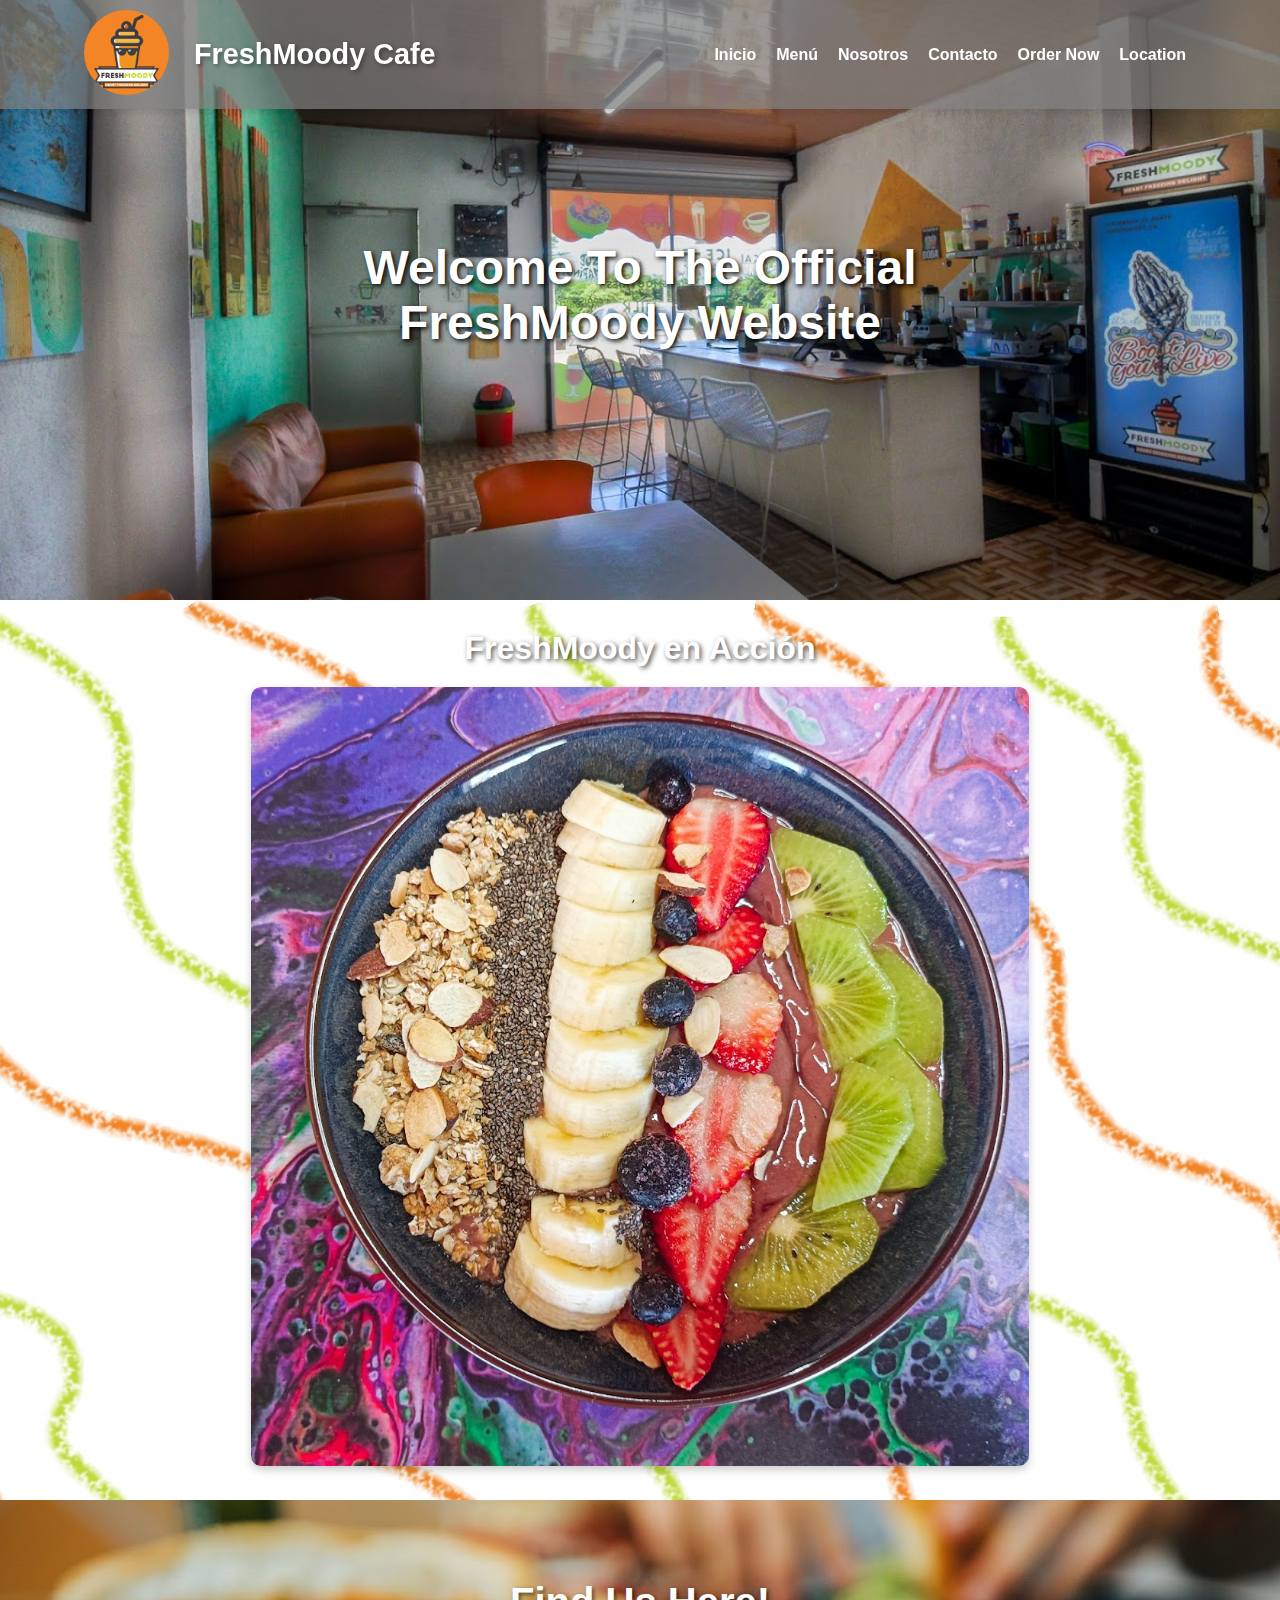
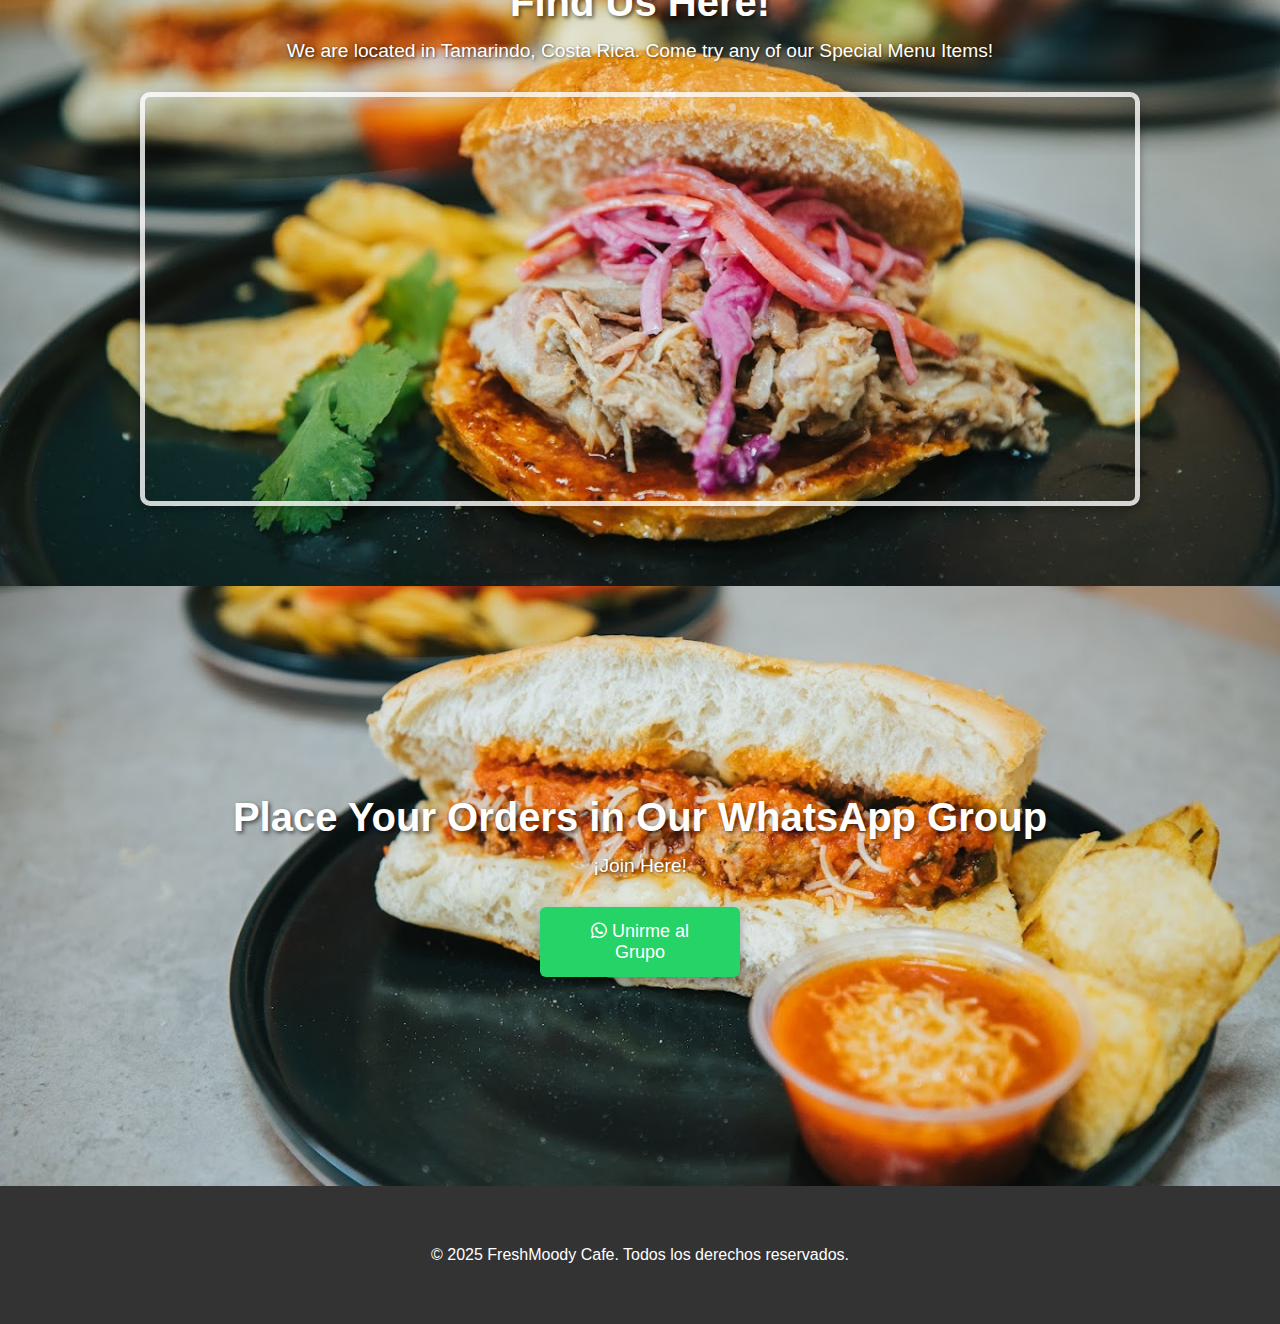
<file: index.html>
<!DOCTYPE html>
<html lang="en">
<head>
    <meta charset="UTF-8">
    <meta name="viewport" content="width=device-width, initial-scale=1.0">
  
    <link rel="stylesheet" href="cafe.css">
    <link rel="stylesheet" href="https://cdnjs.cloudflare.com/ajax/libs/font-awesome/6.0.0-beta3/css/all.min.css">
</head>
<body>
    <header>
        <div class="container">
            <div class="logo-title">
                <a href="index.html" class="logo">
                    <img src="images/freshmoodylogo.jpg" alt="FreshMoody Logo" />
                </a>
                <h1>FreshMoody Cafe</h1>
            </div>
            <!-- Hamburger Menu Icon -->
            <div class="hamburger-menu" onclick="toggleMenu()">
                <span></span>
                <span></span>
                <span></span>
            </div>
            <!-- Navigation Menu -->
            <nav class="nav-menu">
                <ul>
                    <li><a href="index.html">Inicio</a></li>
                    <li class="dropdown">
                        <a href="#" class="dropbtn">Menú</a>
                        <div class="dropdown-content">
                            <a href="smoothies.html">Smoothies</a>
                            <a href="milkshakes.html">Milkshakes</a>
                            <a href="icecream.html">Ice Cream</a>
                            <a href="sandwiches.html">Sandwiches</a>
                            <a href="boba.html">Boba Tea</a>
                            <a href="coffe.html">Coffee</a>
                            <a href="arepas.html">Arepas</a>
                            <a href="acai.html">Acai</a>

                            
                        </div>
                    </li>
                    <li><a href="aboutus.html">Nosotros</a></li>
                    <li><a href="Contacto.html">Contacto</a></li>
                    <li><a href="#whatsapp-group" class="scroll-link">Order Now</a></li> <!-- Scrolls to WhatsApp section -->
                    <li><a href="#location" class="scroll-link">Location</a></li> <!-- Scrolls to Location section -->
                </ul>
            </nav>
        </div>
    </header>
    
    <section class="banner">
        <div class="banner-content">
            <h2>Welcome To The Official FreshMoody Website</h2>
        
           
        </div>
    </section>

    <section class="gif-section">
        <div class="container">
            <h2>FreshMoody en Acción</h2>
            <img src="images/gifreplacment.jpg" alt="FreshMoody Promo" class="promo-gif">
        
        </div>
    </section>
    

    <section id="location" class="location">
        <div class="container">
            <h2>Find Us Here!</h2>
            <p>We are located in Tamarindo, Costa Rica. Come try any of our Special Menu Items!</p>
            <div class="map-container">
                <iframe 
                    src="https://www.google.com/maps/embed?pb=!1m18!1m12!1m3!1d3928.8692257963743!2d-85.79627057731115!3d10.332761561251754!2m3!1f0!2f0!3f0!3m2!1i1024!2i768!4f13.1!3m3!1m2!1s0x8f9e3bee41d23111%3A0x351cb7a1f48ac36d!2sFreshmoody!5e0!3m2!1sen!2scr!4v1700000000000!5m2!1sen!2scr" 
                    width="100%" 
                    height="400" 
                    style="border:0;" 
                    allowfullscreen="" 
                    loading="lazy" 
                    referrerpolicy="no-referrer-when-downgrade">
                </iframe>
            </div>
        </div>
    </section>

    <section id="whatsapp-group" class="whatsapp-group">
        <div class="container">
            <h2>Place Your Orders in Our WhatsApp Group</h2>
            <p>¡Join Here!</p>
            <a href="https://chat.whatsapp.com/KujRmzxJ1B321gxGIjMf6a" target="_blank" class="whatsapp-button" rel="noopener noreferrer">
                <i class="fab fa-whatsapp"></i> Unirme al Grupo
            </a>
        </div>
    </section>
    




   
    <footer>
        <div class="container">
            <p>&copy; 2025 FreshMoody Cafe. Todos los derechos reservados.</p>
        </div>
    </footer>
    

    <script>
        function toggleMenu() {
            const navMenu = document.querySelector('.nav-menu');
            navMenu.classList.toggle('active');
        }
    </script>

<script>
    function toggleMenu() {
        const navMenu = document.querySelector('.nav-menu');
        navMenu.classList.toggle('active');
    }

    document.querySelectorAll('.scroll-link').forEach(anchor => {
        anchor.addEventListener('click', function (e) {
            e.preventDefault();
            const target = document.querySelector(this.getAttribute('href'));
            target.scrollIntoView({ behavior: 'smooth' });
        });
    });
</script>

<script>
    
function toggleMenu() {
    const navMenu = document.querySelector('.nav-menu');
    navMenu.classList.toggle('active');
}

document.querySelectorAll('.scroll-link').forEach(anchor => {
    anchor.addEventListener('click', function (e) {
        e.preventDefault();

        const target = document.querySelector(this.getAttribute('href'));
        target.scrollIntoView({ behavior: 'smooth' });

        // Close the hamburger menu after clicking a link
        const navMenu = document.querySelector('.nav-menu');
        navMenu.classList.remove('active');
    });
});

</script>

   
</body>
</html>
</file>
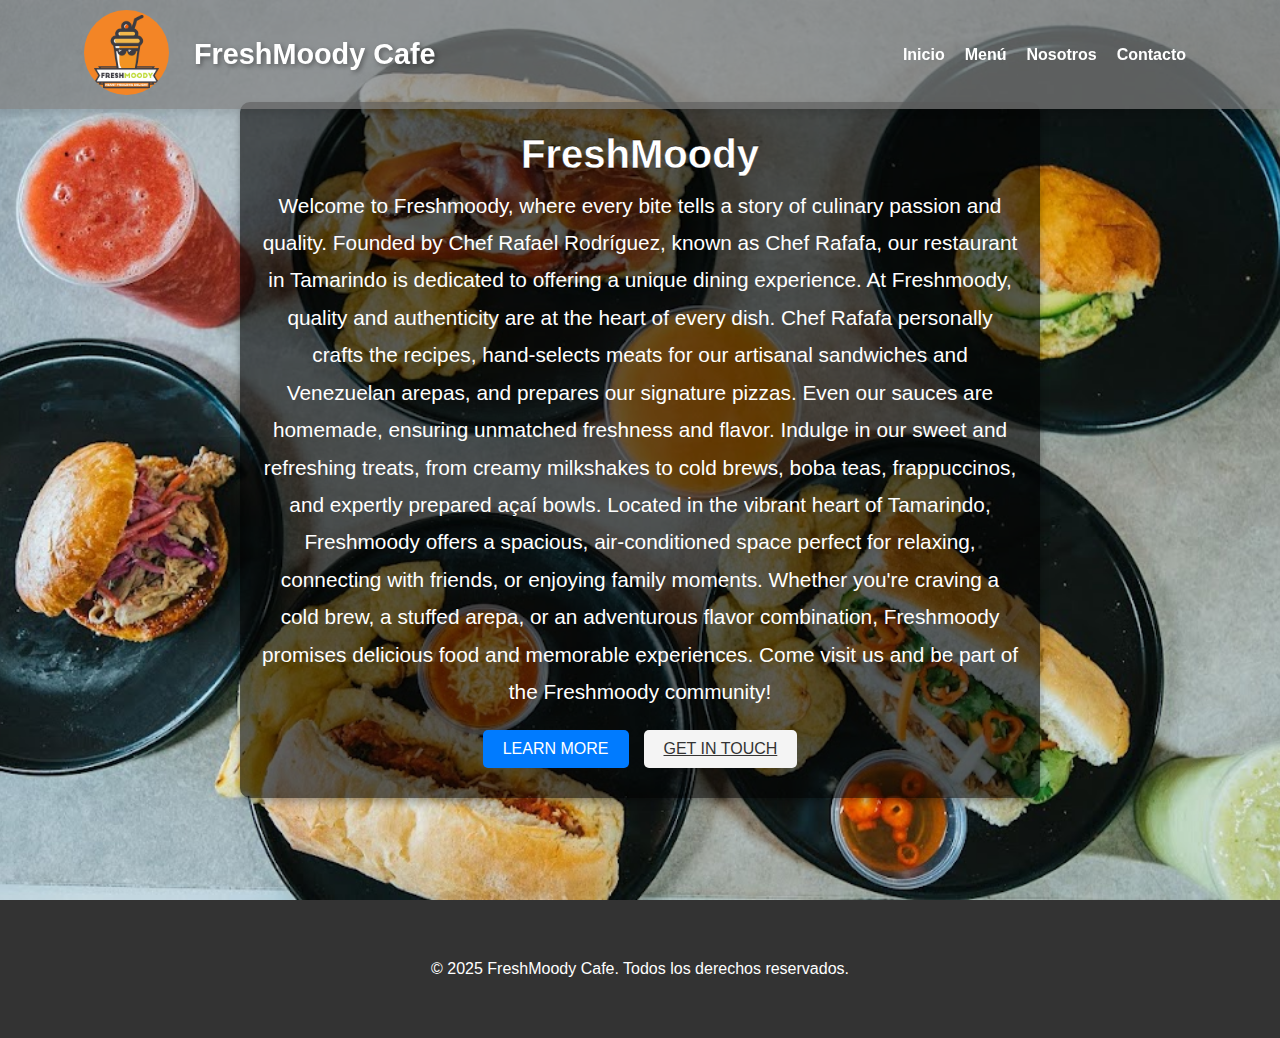
<file: aboutus.html>
<!DOCTYPE html>
<html lang="en">

<head>
    <meta charset="UTF-8">
    <meta name="viewport" content="width=device-width, initial-scale=1.0">
    <title>Nosotros - Fresh Moody</title>
    <link rel="stylesheet" href="cafe.css">
    <link rel="stylesheet" href="https://cdnjs.cloudflare.com/ajax/libs/font-awesome/6.0.0-beta3/css/all.min.css">
</head>

<body>
    <header>
        <div class="container">
            <div class="logo-title">
                <a href="index.html" class="logo">
                    <img src="images/freshmoodylogo.jpg" alt="FreshMoody Logo" />
                </a>
                <h1>FreshMoody Cafe</h1>
            </div>
            <!-- Hamburger Menu Icon -->
            <div class="hamburger-menu" onclick="toggleMenu()">
                <span></span>
                <span></span>
                <span></span>
            </div>
            <!-- Navigation Menu -->
            <nav class="nav-menu">
                <ul>
                    <li><a href="index.html">Inicio</a></li>
                    <li class="dropdown">
                        <a href="#" class="dropbtn">Menú</a>
                        <div class="dropdown-content">
                            <a href="smoothies.html">Smoothies</a>
                            <a href="milkshakes.html">Milkshakes</a>
                            <a href="icecream.html">Ice Cream</a>
                            <a href="sandwiches.html">Sandwiches</a>
                            <a href="boba.html">Boba Tea</a>
                            <a href="coffe.html">Coffee</a>
                            <a href="arepas.html">Arepas</a>
                            <a href="acai.html">Acai</a>

                            
                        </div>
                    </li>
                    <li><a href="aboutus.html">Nosotros</a></li>
                    <li><a href="Contacto.html">Contacto</a></li>
                </ul>
            </nav>
        </div>
    </header>
  
    <section class="hero">
        <div class="hero-content">
            <h1>FreshMoody</h1>
    <p>Welcome to Freshmoody, where every bite tells a story of culinary passion and quality. Founded by Chef Rafael Rodríguez, known as Chef Rafafa, our restaurant in Tamarindo is dedicated to offering a unique dining experience.
        At Freshmoody, quality and authenticity are at the heart of every dish. Chef Rafafa personally crafts the recipes, hand-selects meats for our artisanal sandwiches and Venezuelan arepas, and prepares our signature pizzas. Even our sauces are homemade, ensuring unmatched freshness and flavor.
        Indulge in our sweet and refreshing treats, from creamy milkshakes to cold brews, boba teas, frappuccinos, and expertly prepared açaí bowls.
        Located in the vibrant heart of Tamarindo, Freshmoody offers a spacious, air-conditioned space perfect for relaxing, connecting with friends, or enjoying family moments.
        Whether you're craving a cold brew, a stuffed arepa, or an adventurous flavor combination, Freshmoody promises delicious food and memorable experiences. Come visit us and be part of the Freshmoody community!</p>
    <div class="btn-group">
                <button class="btn btn-primary">Learn More</button>
                <a href="Contacto.html" class="btn btn-secondary">Get in Touch</a>
            </div>
        </div>
    </section>
    



   




    

      
    <footer>
        <div class="container">
            <p>&copy; 2025 FreshMoody Cafe. Todos los derechos reservados.</p>
        </div>
    </footer>
      <script>
        function toggleMenu() {
            const navMenu = document.querySelector('.nav-menu');
            navMenu.classList.toggle('active');
        }
    </script>
    
</body>

</html>
</file>
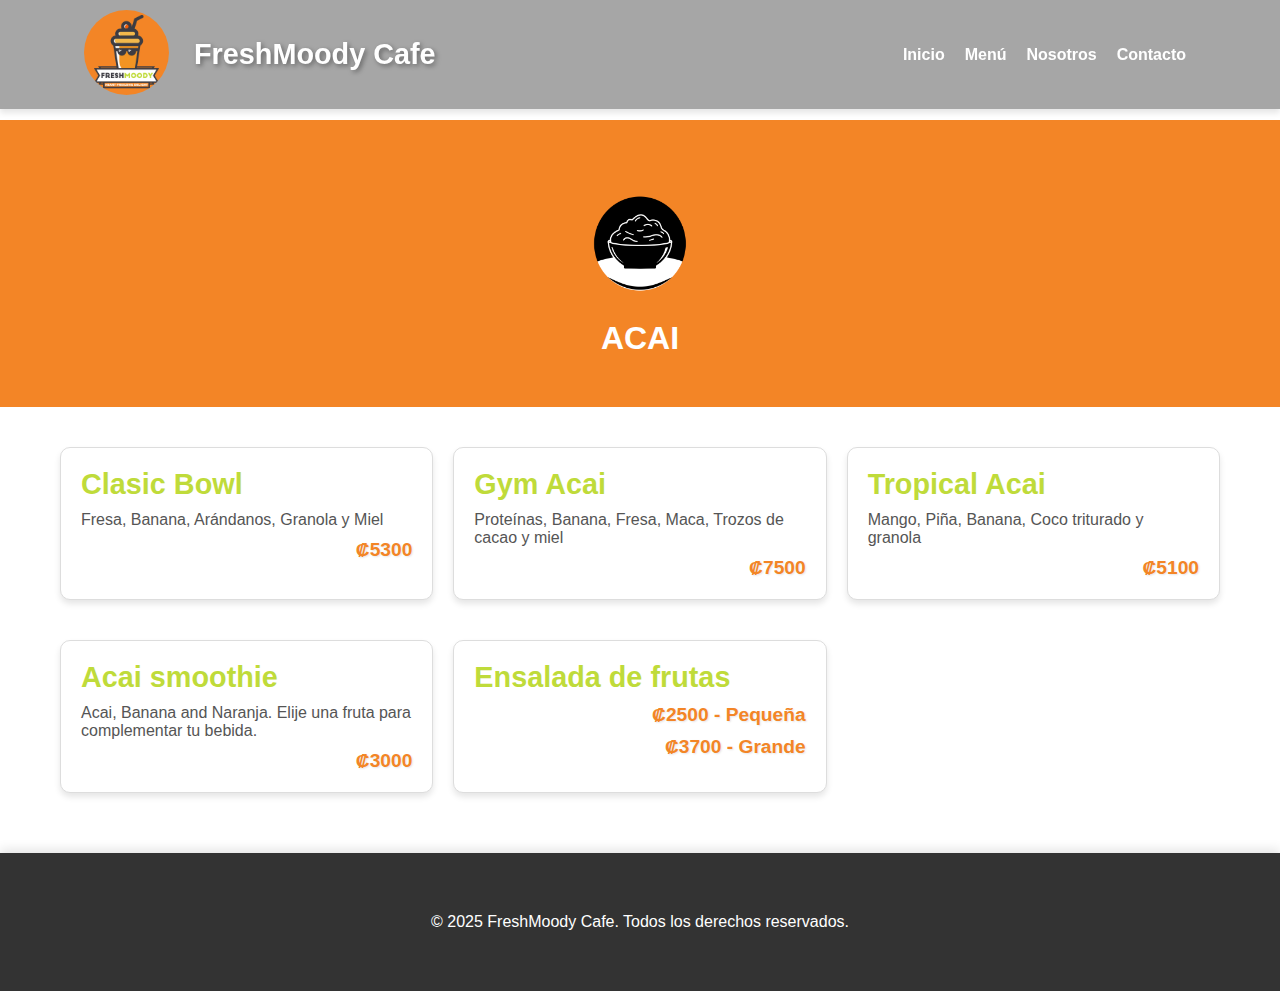
<file: acai.html>
<!DOCTYPE html>
<html lang="en">
<head>
    <meta charset="UTF-8">
    <meta name="viewport" content="width=device-width, initial-scale=1.0">
    <title>Smoothies Menu</title>
    <link rel="stylesheet" href="cafe.css"> 
   
</head>
<body>
    <header>
        <div class="container">
            <div class="logo-title">
                <a href="index.html" class="logo">
                    <img src="images/freshmoodylogo.jpg" alt="FreshMoody Logo" />
                </a>
                <h1>FreshMoody Cafe</h1>
            </div>
            <!-- Hamburger Menu Icon -->
            <div class="hamburger-menu" onclick="toggleMenu()">
                <span></span>
                <span></span>
                <span></span>
            </div>
            <!-- Navigation Menu -->
            <nav class="nav-menu">
                <ul>
                    <li><a href="index.html">Inicio</a></li>
                    <li class="dropdown">
                        <a href="#" class="dropbtn">Menú</a>
                        <div class="dropdown-content">
                            <a href="smoothies.html">Smoothies</a>
                            <a href="milkshakes.html">Milkshakes</a>
                            <a href="icecream.html">Ice Cream</a>
                            <a href="sandwiches.html">Sandwiches</a>
                            <a href="boba.html">Boba Tea</a>
                            <a href="coffe.html">Coffee</a>
                            <a href="arepas.html">Arepas</a>
                            <a href="acai.html">Acai</a>
                        </div>
                    </li>
                    <li><a href="aboutus.html">Nosotros</a></li>
                    <li><a href="Contacto.html">Contacto</a></li>
                </ul>
            </nav>
        </div>
    </header>

    <!-- Smoothies Section -->
    <section class="menu-header">
        <div class="menu-logo">
            <img src="images/acailogo.png" alt="Smoothie Logo">
        </div>
        <h1>ACAI</h1>
       
    </section>

    <section class="menu-container">
        <div class="menu-item">
            <h2>Clasic Bowl</h2>
            <p>Fresa, Banana, Arándanos, Granola y Miel</p>
            <p class="price">₡5300</p>
        </div>
        <div class="menu-item">
            <h2>Gym Acai</h2>
            <p>Proteínas, Banana, Fresa, Maca, Trozos de
                cacao y miel</p>
                <p class="price">₡7500</p>
        </div>
        <div class="menu-item">
            <h2>Tropical Acai</h2>
            <p>Mango, Piña, Banana, Coco triturado
                y granola</p>
                <p class="price">₡5100</p>
        </div>
        <div class="menu-item">
            <h2>Acai smoothie</h2>
            <p>Acai, Banana and Naranja.
                Elije una fruta para complementar tu bebida.</p>
                <p class="price">₡3000</p>
        </div>
        <div class="menu-item">
            <h2>Ensalada de frutas</h2>
            <p></p>
            <p class="price">₡2500 - Pequeña</p>
            <p class="price">₡3700 - Grande</p>
           
        </div>
       
       
        
    </section>


       
    <footer>
        <div class="container">
            <p>&copy; 2025 FreshMoody Cafe. Todos los derechos reservados.</p>
        </div>
    </footer>
    

    <script>
        function toggleMenu() {
            const navMenu = document.querySelector('.nav-menu');
            navMenu.classList.toggle('active');
        }
    </script>

</body>
</html>
</file>
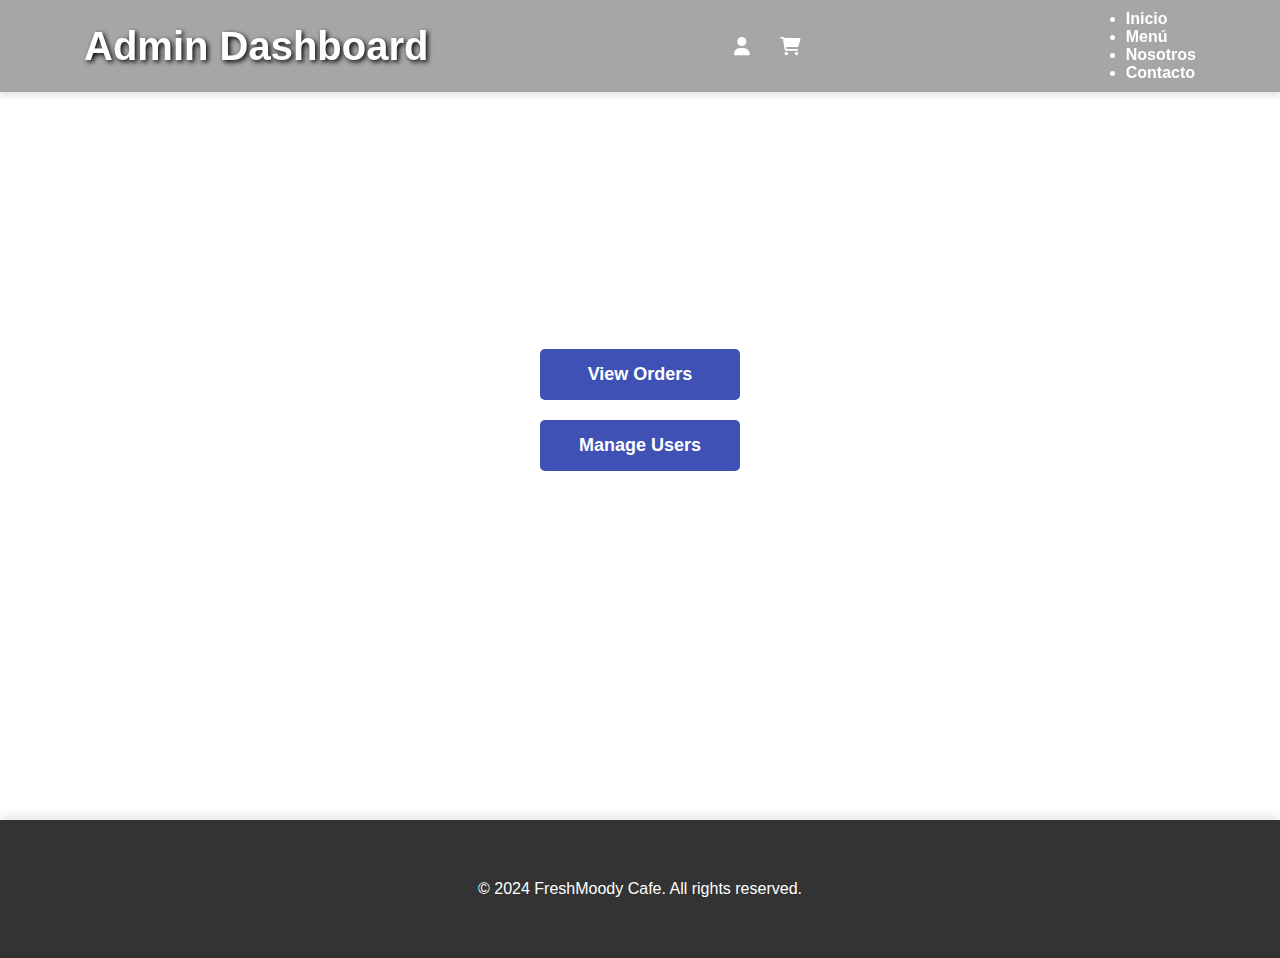
<file: admin_dashboard.html>
<!DOCTYPE html>
<html lang="en">
<head>
    <meta charset="UTF-8">
    <meta name="viewport" content="width=device-width, initial-scale=1.0">
    <title>Admin Dashboard</title>
    <link rel="stylesheet" href="cafe.css">
    <link rel="stylesheet" href="https://cdnjs.cloudflare.com/ajax/libs/font-awesome/6.0.0-beta3/css/all.min.css">
</head>
<body>
    <header>
        <div class="container">
            <h1>Admin Dashboard</h1>
            <div class="user-options">
                <a href="login.html"><i class="fas fa-user"></i></a> 
                <a href="cart.html" class="cart"><i class="fas fa-shopping-cart"></i></a> 
            </div>
            <nav>
                <ul>
                    <li><a href="index.html">Inicio</a></li>
                    <li><a href="menu.html">Menú</a></li>
                    <li><a href="aboutus.html">Nosotros</a></li>
                    <li><a href="Contacto.html">Contacto</a></li>
                </ul>
            </nav>
        </div>
    </header>

    <section class="dashboard-container">
        <div class="dashboard-actions">
            <button id="view-orders" class="dashboard-btn">View Orders</button>
            <button id="manage-users" class="dashboard-btn">Manage Users</button>
        </div>
    </section>

    <footer>
        <div class="container">
            <p>&copy; 2024 FreshMoody Cafe. All rights reserved.</p>
        </div>
    </footer>

    <script>
        // Button event listeners
        document.getElementById('view-orders').addEventListener('click', () => {
            window.location.href = 'orders.html'; // Redirect to View Orders page
        });

        document.getElementById('manage-users').addEventListener('click', () => {
            window.location.href = 'manegeUsers.html'; // Redirect to Manage Users page
        });
    </script>
</body>
</html>
</file>
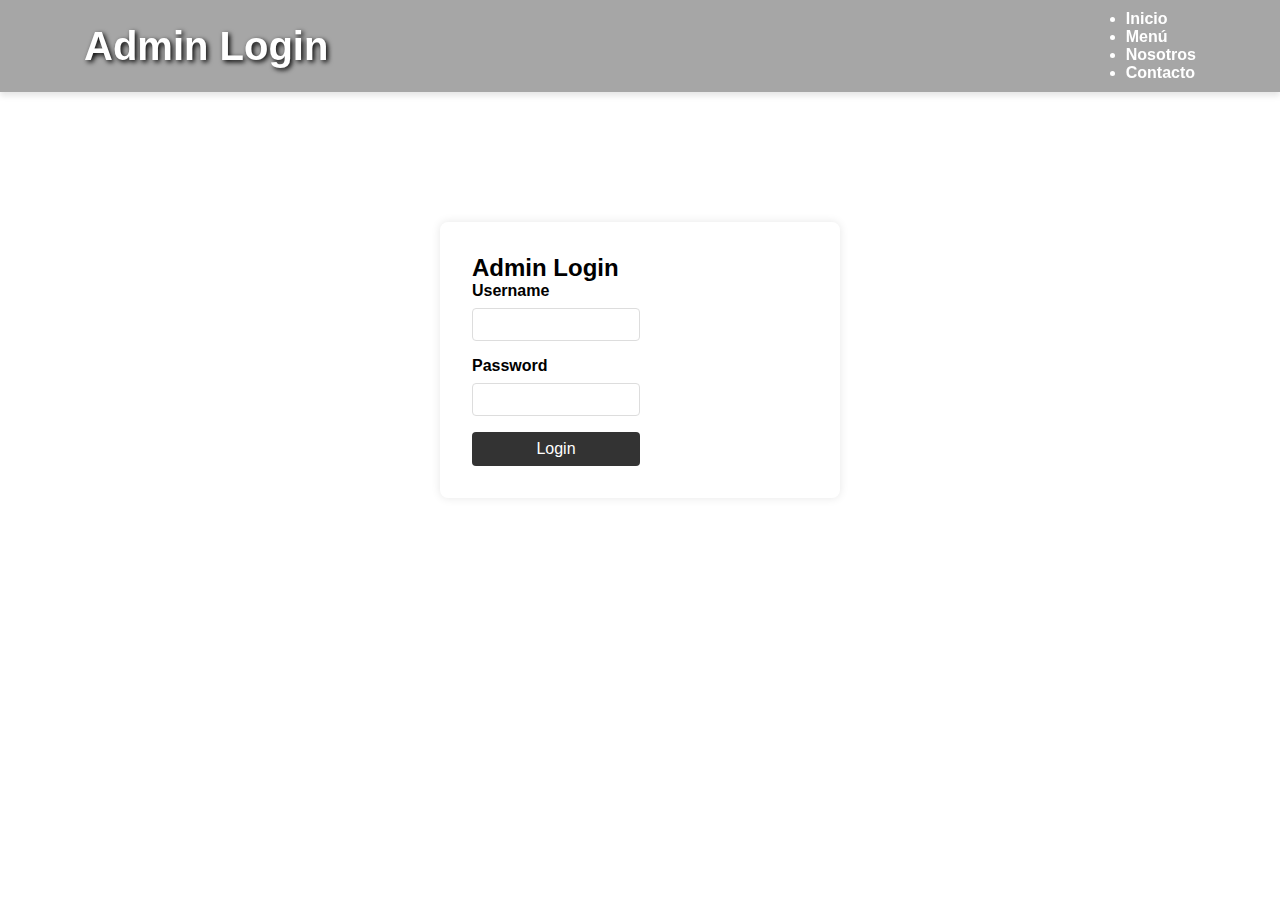
<file: admin_login.html>
<!DOCTYPE html>
<html lang="en">
<head>
    <meta charset="UTF-8">
    <meta name="viewport" content="width=device-width, initial-scale=1.0">
    <title>Admin Login - FreshMoody Cafe</title>
    <link rel="stylesheet" href="cafe.css">
</head>
<body>
    <header>
        <div class="container">
            <h1>Admin Login</h1>
            <div class="user-options">
                <a href="login.html"><i class="fas fa-user"></i></a> 
                <a href="cart.html" class="cart"><i class="fas fa-shopping-cart"></i></a> 
            </div>
            <nav>
                <ul>
                    <li><a href="index.html">Inicio</a></li>
                    <li><a href="menu.html">Menú</a></li>
                    <li><a href="aboutus.html">Nosotros</a></li>
                    <li><a href="Contacto.html">Contacto</a></li>
                </ul>
            </nav>
        </div>
    </header>
    <section class="login-container">
        <div class="login-form">
            <h2>Admin Login</h2>
            <form id="admin-login-form">
                <label for="admin-username">Username</label>
                <input type="text" id="admin-username" name="username" required>
                <label for="admin-password">Password</label>
                <input type="password" id="admin-password" name="password" required>
                <button type="submit">Login</button>
            </form>
        </div>
    </section>
    <script>
        document.getElementById('admin-login-form').addEventListener('submit', async (event) => {
            event.preventDefault();
            const username = document.getElementById('admin-username').value;
            const password = document.getElementById('admin-password').value;
            try {
                const response = await fetch('/admin/login', {
                    method: 'POST',
                    headers: { 'Content-Type': 'application/json' },
                    body: JSON.stringify({ username, password }),
                });
                const data = await response.json();
                if (response.ok) {
                    alert(data.message);
                    sessionStorage.setItem('adminLoggedIn', 'true');
                    sessionStorage.setItem('adminId', data.adminId);
                    window.location.href = 'admin_dashboard.html';
                } else {
                    alert(data.message);
                }
            } catch (error) {
                console.error('Error during admin login:', error);
            }
        });
    </script>
</body>
</html>
</file>
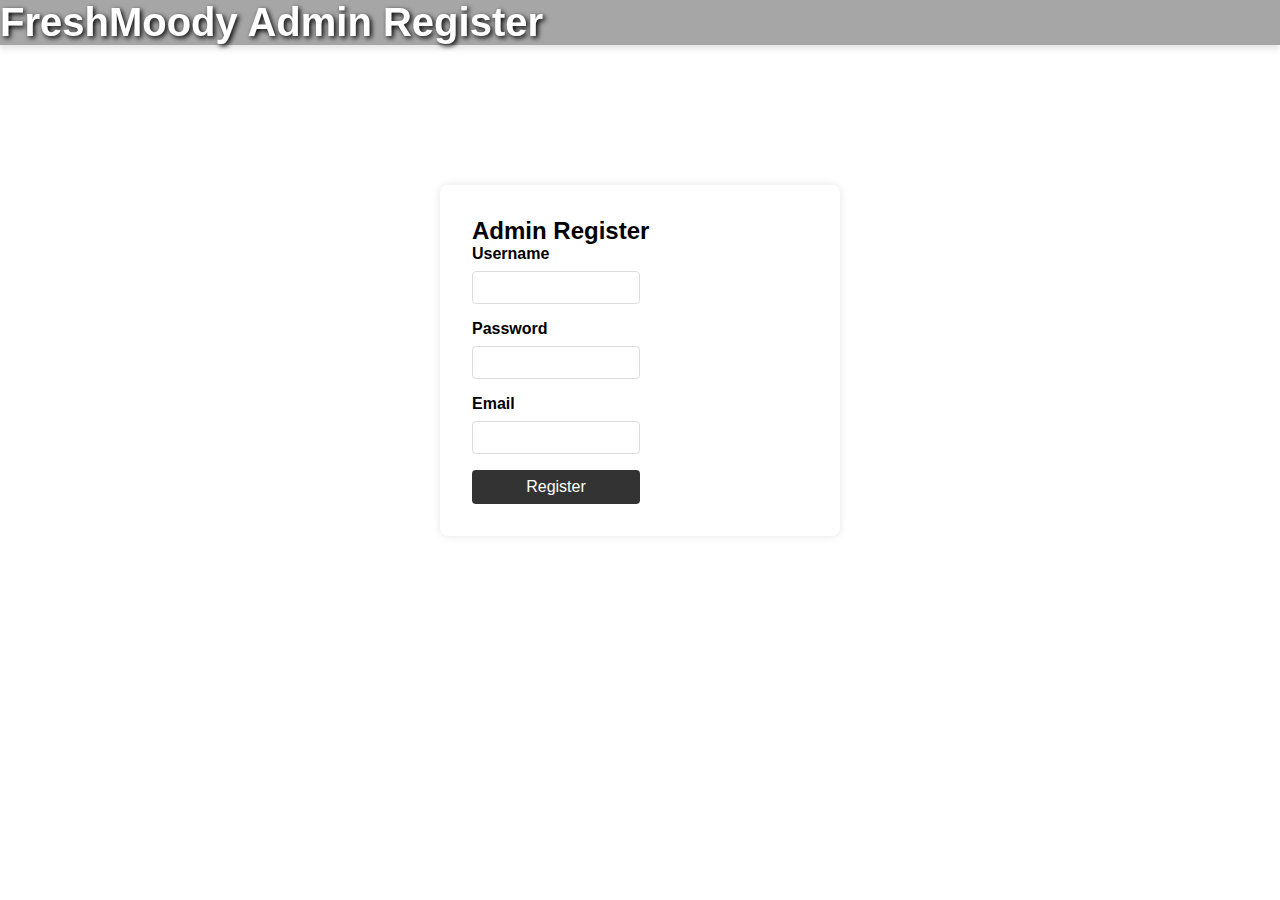
<file: admin_register.html>
<!DOCTYPE html>
<html lang="en">
<head>
    <meta charset="UTF-8">
    <meta name="viewport" content="width=device-width, initial-scale=1.0">
    <title>Admin Register - FreshMoody Cafe</title>
    <link rel="stylesheet" href="cafe.css">
</head>
<body>
    <header>
        <h1>FreshMoody Admin Register</h1>
    </header>
    <section class="login-container">
        <div class="login-form">
            <h2>Admin Register</h2>
            <form id="admin-register-form">
                <label for="admin-username">Username</label>
                <input type="text" id="admin-username" name="username" required>
                <label for="admin-password">Password</label>
                <input type="password" id="admin-password" name="password" required>
                <label for="admin-email">Email</label>
                <input type="email" id="admin-email" name="email" required>
                <button type="submit">Register</button>
            </form>
        </div>
    </section>
    <script>
        document.getElementById('admin-register-form').addEventListener('submit', async (event) => {
            event.preventDefault();
            const username = document.getElementById('admin-username').value;
            const password = document.getElementById('admin-password').value;
            const email = document.getElementById('admin-email').value;
            try {
                const response = await fetch('/admin/register', {
                    method: 'POST',
                    headers: { 'Content-Type': 'application/json' },
                    body: JSON.stringify({ username, password, email }),
                });
                const data = await response.json();
                if (response.ok) {
                    alert('Admin registered successfully!');
                    window.location.href = 'admin_login.html';
                } else {
                    alert(data.message);
                }
            } catch (error) {
                console.error('Error during admin registration:', error);
            }
        });
    </script>
</body>
</html>
</file>
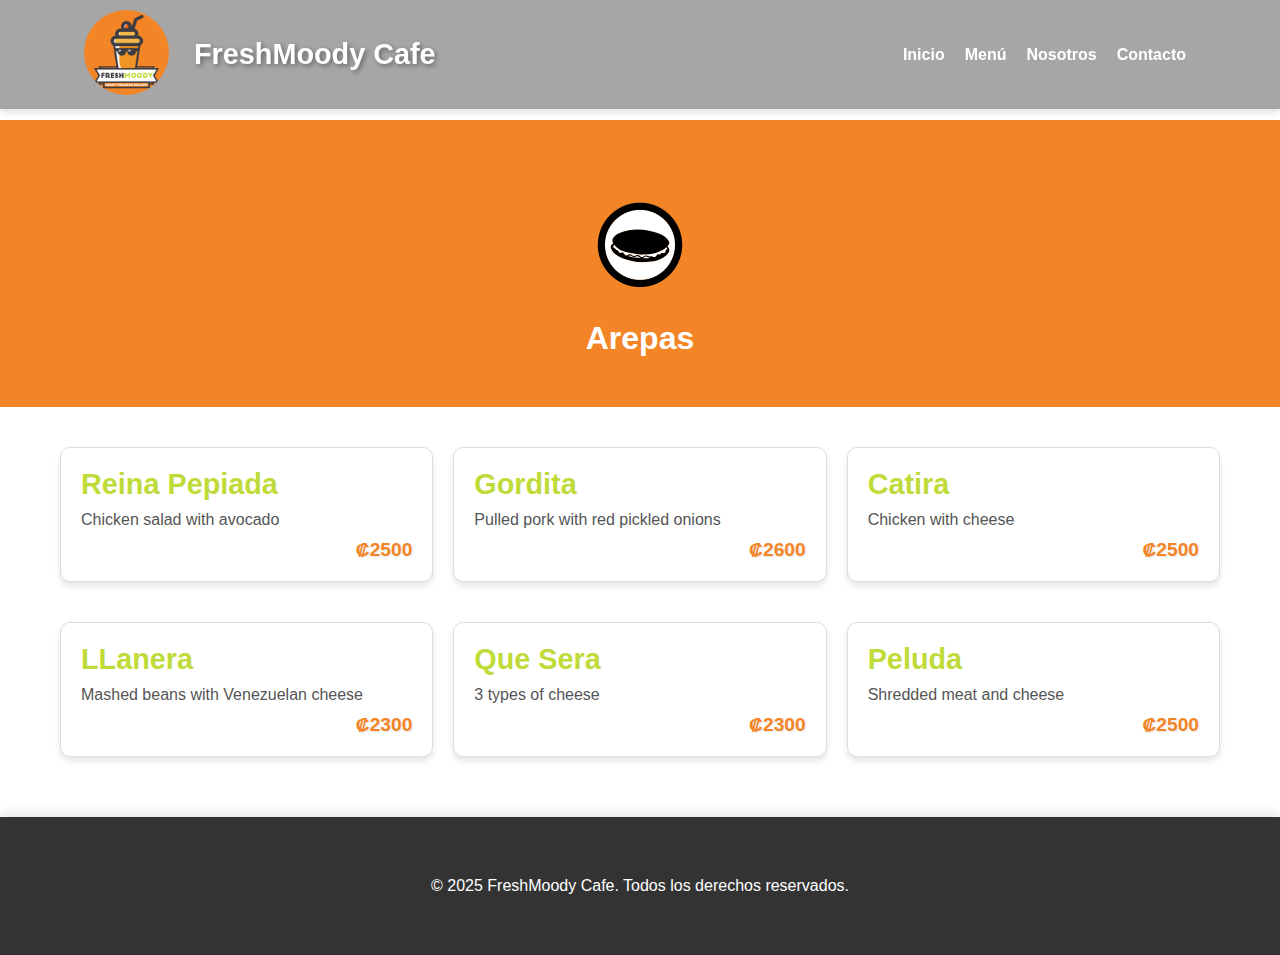
<file: arepas.html>
<!DOCTYPE html>
<html lang="en">
<head>
    <meta charset="UTF-8">
    <meta name="viewport" content="width=device-width, initial-scale=1.0">
    <title>Smoothies Menu</title>
    <link rel="stylesheet" href="cafe.css"> 
   
</head>
<body>
    <header>
        <div class="container">
            <div class="logo-title">
                <a href="index.html" class="logo">
                    <img src="images/freshmoodylogo.jpg" alt="FreshMoody Logo" />
                </a>
                <h1>FreshMoody Cafe</h1>
            </div>
            <!-- Hamburger Menu Icon -->
            <div class="hamburger-menu" onclick="toggleMenu()">
                <span></span>
                <span></span>
                <span></span>
            </div>
            <!-- Navigation Menu -->
            <nav class="nav-menu">
                <ul>
                    <li><a href="index.html">Inicio</a></li>
                    <li class="dropdown">
                        <a href="#" class="dropbtn">Menú</a>
                        <div class="dropdown-content">
                            <a href="smoothies.html">Smoothies</a>
                            <a href="milkshakes.html">Milkshakes</a>
                            <a href="icecream.html">Ice Cream</a>
                            <a href="sandwiches.html">Sandwiches</a>
                            <a href="boba.html">Boba Tea</a>
                            <a href="coffe.html">Coffee</a>
                            <a href="arepas.html">Arepas</a>
                            <a href="acai.html">Acai</a>
                        </div>
                    </li>
                    <li><a href="aboutus.html">Nosotros</a></li>
                    <li><a href="Contacto.html">Contacto</a></li>
                </ul>
            </nav>
        </div>
    </header>

    <!-- Smoothies Section -->
    <section class="menu-header">
        <div class="menu-logo">
            <img src="images/arapalog.png" alt="Smoothie Logo">
        </div>
        <h1>Arepas</h1>
       
    </section>

    <section class="menu-container">
        <div class="menu-item">
            <h2>Reina Pepiada</h2>
            <p>Chicken salad with avocado</p>
            <p class="price">₡2500</p>
        </div>
        <div class="menu-item">
            <h2>Gordita</h2>
            <p>Pulled pork with red pickled onions</p>
            <p class="price">₡2600</p>
        </div>
        <div class="menu-item">
            <h2>Catira</h2>
            <p>Chicken with cheese</p>
            <p class="price">₡2500</p>
        </div>
        <div class="menu-item">
            <h2>LLanera</h2>
            <p>Mashed beans with Venezuelan cheese</p>
            <p class="price">₡2300</p>
        </div>
        <div class="menu-item">
            <h2>Que Sera</h2>
            <p>3 types of cheese</p>
            <p class="price">₡2300</p>
        </div>
        <div class="menu-item">
            <h2>Peluda</h2>
            <p>Shredded meat and cheese</p>
            <p class="price">₡2500</p>
            
        </div>
    </section>


       
    <footer>
        <div class="container">
            <p>&copy; 2025 FreshMoody Cafe. Todos los derechos reservados.</p>
        </div>
    </footer>
    
    

    <script>
        function toggleMenu() {
            const navMenu = document.querySelector('.nav-menu');
            navMenu.classList.toggle('active');
        }
    </script>

</body>
</html>
</file>
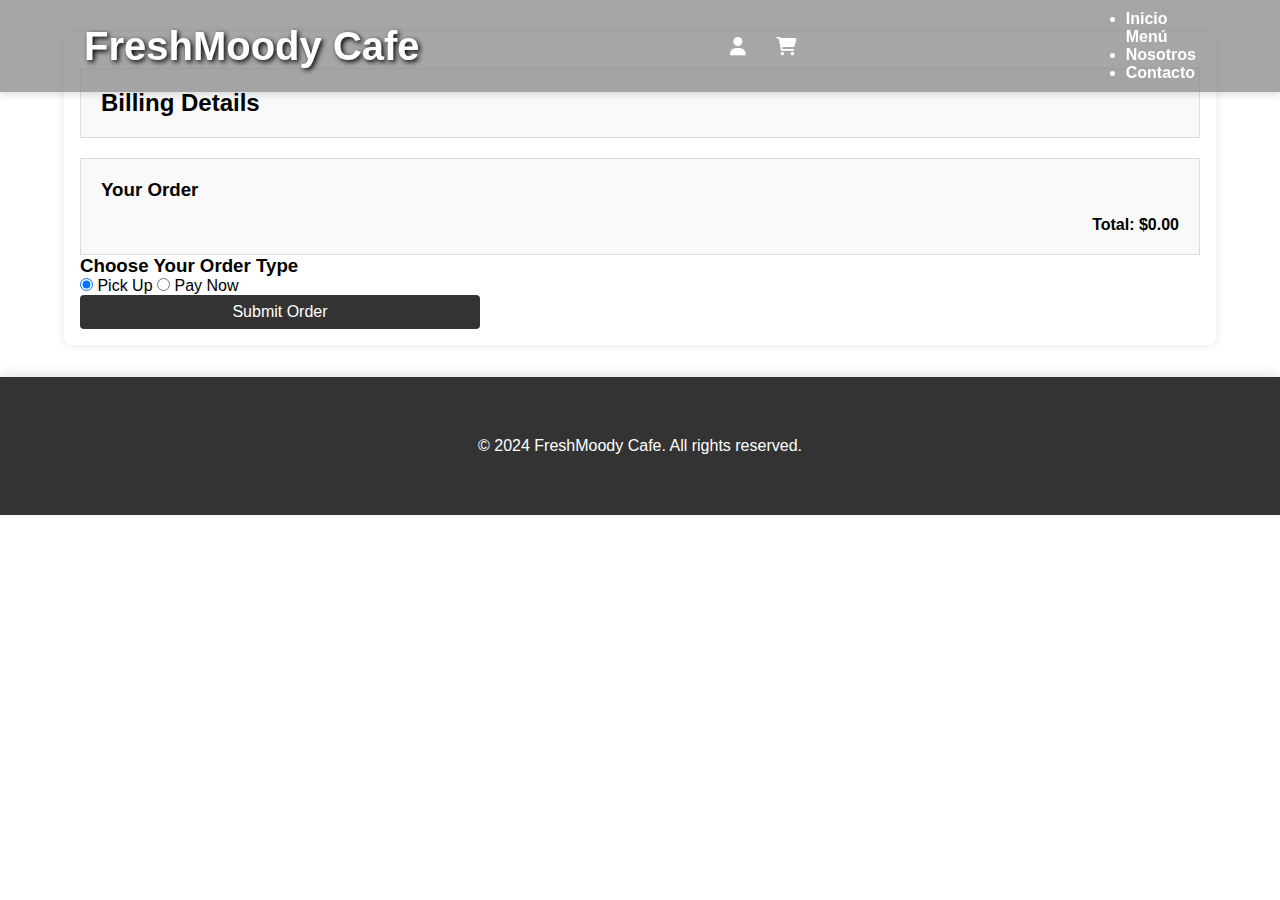
<file: billing.html>
<!DOCTYPE html>
<html lang="en">
<head>
    <meta charset="UTF-8">
    <meta name="viewport" content="width=device-width, initial-scale=1.0">
    <title>FreshMoody Cafe - Billing</title>
    <link rel="stylesheet" href="cafe.css">
    <link rel="stylesheet" href="https://cdnjs.cloudflare.com/ajax/libs/font-awesome/6.0.0-beta3/css/all.min.css">
</head>
<body>
    <header>
        <div class="container">
            <h1>FreshMoody Cafe</h1>
            <div class="user-options">
                <a href="login.html"><i class="fas fa-user"></i></a>
                <a href="cart.html" class="cart"><i class="fas fa-shopping-cart"></i></a>
            </div>
            <nav>
                <ul>
                    <li><a href="index.html">Inicio</a></li>
                    <li class="dropdown">
                        <a href="#" class="dropbtn">Menú</a>
                        <div class="dropdown-content">
                            <a href="smoothies.html">Smoothies</a>
                            <a href="milkshakes.html">Milkshakes</a>
                            <a href="icecream.html">Ice Cream</a>
                            <a href="sandwiches.html">Sandwiches</a>
                        </div>
                    </li>
                    <li><a href="aboutus.html">Nosotros</a></li>
                    <li><a href="Contacto.html">Contacto</a></li>
                </ul>
            </nav>
        </div>
    </header>

    <section class="container">
        <h2 class="billing-details">Billing Details</h2>
    
        <div class="order-summary">
            <h3 class="your-order">Your Order</h3>
            <div id="order-items">
                <!-- Order items will be loaded here -->
            </div>
            <div class="total-price" id="total-price">
                Total: $0.00
            </div>
        </div>
    
        <h3 class="choose-order-type">Choose Your Order Type</h3>
        <label class="order-type-label">
            <input type="radio" name="orderType" value="pickup" id="pickup" checked> Pick Up
        </label>
        <label class="order-type-label">
            <input type="radio" name="orderType" value="paynow" id="paynow"> Pay Now
        </label>
    
        <form id="order-form" enctype="multipart/form-data">
            <div id="payment-section" style="display: none;">
                <h3 class="payment-info">Payment Information</h3>
                <label class="payment-label">
                    Upload Receipt: 
                    <input type="file" id="payment-image" name="paymentImage" accept="image/*">
                </label>
            </div>
            <button type="button" id="submit-order">Submit Order</button>
        </form>
    </section>
    
    <footer>
        <div class="container">
            <p>&copy; 2024 FreshMoody Cafe. All rights reserved.</p>
        </div>
    </footer>

    <script>
        document.addEventListener('DOMContentLoaded', () => {
            fetch('http://localhost:3000/cart')
                .then(response => response.json())
                .then(cartItems => {
                    const orderItemsDiv = document.getElementById('order-items');
                    const totalPriceDiv = document.getElementById('total-price');
                    
                    if (cartItems.length === 0) {
                        orderItemsDiv.innerHTML = "<p>Your cart is empty.</p>";
                        totalPriceDiv.style.display = "none";
                    } else {
                        let totalPrice = 0;

                        cartItems.forEach(item => {
                            const itemElement = document.createElement('div');
                            itemElement.className = 'order-item';
                            totalPrice += item.Price * item.Quantity;

                            itemElement.innerHTML = `
                                <img src="${item.ProductImg}" alt="${item.ProductName}">
                                <div class="order-item-details">
                                    <h3>${item.ProductName}</h3>
                                    <p>Price: $${item.Price.toFixed(2)}</p>
                                    <p>Quantity: ${item.Quantity}</p>
                                </div>
                            `;
                            orderItemsDiv.appendChild(itemElement);
                        });

                        totalPriceDiv.innerHTML = `Total: $${totalPrice.toFixed(2)}`;
                    }
                })
                .catch(error => {
                    console.error('Error fetching cart items:', error);
                });
        });

        const orderTypeRadios = document.getElementsByName('orderType');
        const paymentSection = document.getElementById('payment-section');
        const submitOrderButton = document.getElementById('submit-order');
        const orderForm = document.getElementById('order-form');

        orderTypeRadios.forEach(radio => {
            radio.addEventListener('change', () => {
                paymentSection.style.display = radio.value === 'paynow' ? 'block' : 'none';
            });
        });

        submitOrderButton.addEventListener('click', () => {
    const orderType = document.querySelector('input[name="orderType"]:checked').value;
    const totalAmount = document.getElementById('total-price').innerText.split('$')[1].trim();

    // Create an array of cart items from the DOM or from the cart data
    const cartItems = [];
    document.querySelectorAll('.order-item').forEach(item => {
        const productName = item.querySelector('h3').innerText;
        const quantity = item.querySelector('p:nth-child(3)').innerText.split(':')[1].trim();
        const price = item.querySelector('p:nth-child(2)').innerText.split('$')[1].trim();
        const productImg = item.querySelector('img').src;

        cartItems.push({
            ProductName: productName,
            Quantity: parseInt(quantity),
            Price: parseFloat(price),
            ProductImg: productImg
        });
    });

    const formData = new FormData(orderForm);
    formData.append('orderType', orderType);
    formData.append('totalAmount', totalAmount);
    formData.append('cartItems', JSON.stringify(cartItems));

    fetch('http://localhost:3000/submit-order', {
        method: 'POST',
        body: formData
    })
    .then(response => response.json())
    .then(data => {
        alert(data.message);
        if (orderType === 'paynow' && data.paymentImage) {
            alert('Payment image uploaded successfully.');
        }
        window.location.href = '/';
    })
    .catch(error => {
        console.error('Error placing order:', error);
        alert('Error placing order.');
    });
});

    </script>
</body>
</html>
</file>
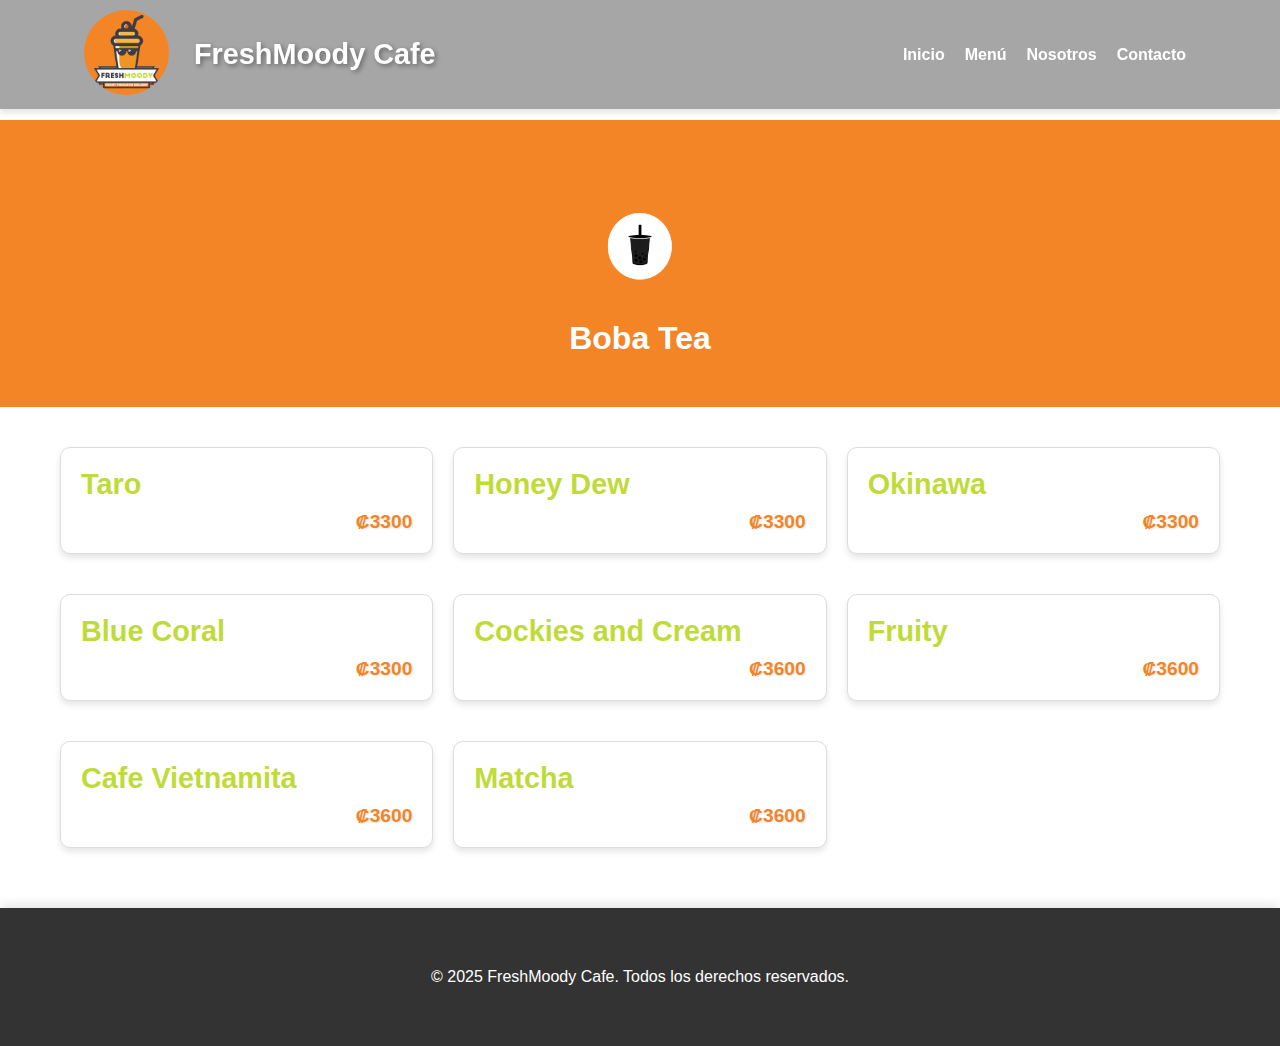
<file: boba.html>
<!DOCTYPE html>
<html lang="en">
<head>
    <meta charset="UTF-8">
    <meta name="viewport" content="width=device-width, initial-scale=1.0">
    <title>Smoothies Menu</title>
    <link rel="stylesheet" href="cafe.css"> 
   
</head>
<body>
    <header>
        <div class="container">
            <div class="logo-title">
                <a href="index.html" class="logo">
                    <img src="images/freshmoodylogo.jpg" alt="FreshMoody Logo" />
                </a>
                <h1>FreshMoody Cafe</h1>
            </div>
            <!-- Hamburger Menu Icon -->
            <div class="hamburger-menu" onclick="toggleMenu()">
                <span></span>
                <span></span>
                <span></span>
            </div>
            <!-- Navigation Menu -->
            <nav class="nav-menu">
                <ul>
                    <li><a href="index.html">Inicio</a></li>
                    <li class="dropdown">
                        <a href="#" class="dropbtn">Menú</a>
                        <div class="dropdown-content">
                            <a href="smoothies.html">Smoothies</a>
                            <a href="milkshakes.html">Milkshakes</a>
                            <a href="icecream.html">Ice Cream</a>
                            <a href="sandwiches.html">Sandwiches</a>
                            <a href="boba.html">Boba Tea</a>
                            <a href="coffe.html">Coffee</a>
                            <a href="arepas.html">Arepas</a>
                            <a href="acai.html">Acai</a>
                        </div>
                    </li>
                    <li><a href="aboutus.html">Nosotros</a></li>
                    <li><a href="Contacto.html">Contacto</a></li>
                </ul>
            </nav>
        </div>
    </header>

    <!-- Smoothies Section -->
    <section class="menu-header">
        <div class="menu-logo">
            <img src="images/bobalogo.png" alt="Smoothie Logo">
        </div>
        <h1>Boba Tea</h1>
       
    </section>

    <section class="menu-container">
        <div class="menu-item">
            <h2>Taro</h2>
            <p> </p>
            <p class="price">₡3300</p>
        </div>
        <div class="menu-item">
            <h2>Honey Dew</h2>
            <p> </p>
            <p class="price">₡3300</p>
        </div>
        <div class="menu-item">
            <h2>Okinawa</h2>
            <p> </p>
            <p class="price">₡3300</p>
        </div>
        <div class="menu-item">
            <h2>Blue Coral</h2>
            <p> </p>
            <p class="price">₡3300</p>
        </div>
        <div class="menu-item">
            <h2>Cockies and Cream</h2>
            <p> </p>
            <p class="price">₡3600</p>
        </div>
        <div class="menu-item">
            <h2>Fruity</h2>
            <p> </p>
            <p class="price">₡3600</p>
        </div>
        <div class="menu-item">
            <h2>Cafe Vietnamita</h2>
            <p> </p>
            <p class="price">₡3600</p>
        </div>
        <div class="menu-item">
            <h2>Matcha</h2>
            <p> </p>
            <p class="price">₡3600</p>
        </div>
     
    </section>


       
    <footer>
        <div class="container">
            <p>&copy; 2025 FreshMoody Cafe. Todos los derechos reservados.</p>
        </div>
    </footer>
    
    
    <script>
        function toggleMenu() {
            const navMenu = document.querySelector('.nav-menu');
            navMenu.classList.toggle('active');
        }
    </script>

</body>
</html>
</file>
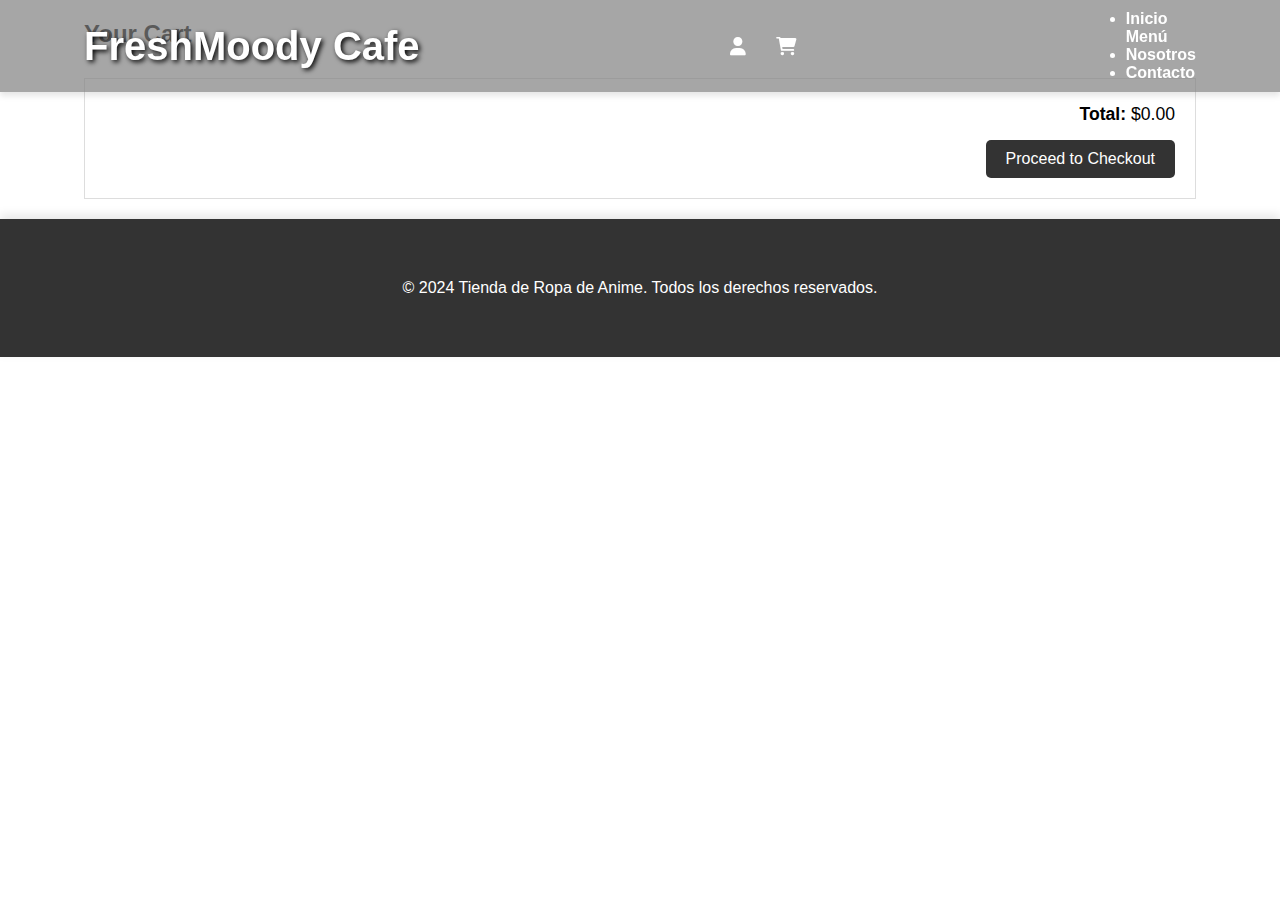
<file: cart.html>
<!DOCTYPE html>
<html lang="en">
<head>
    <meta charset="UTF-8">
    <meta name="viewport" content="width=device-width, initial-scale=1.0">
    <title>FreshMoody Cafe</title>
    <link rel="stylesheet" href="cafe.css">
    <link rel="stylesheet" href="https://cdnjs.cloudflare.com/ajax/libs/font-awesome/6.0.0-beta3/css/all.min.css">
</head>
<body>
    <header>
        <div class="container">
            <h1>FreshMoody Cafe</h1>
            <div class="user-options">
                <a href="login.html"><i class="fas fa-user"></i></a> 
                <a href="cart.html" class="cart"><i class="fas fa-shopping-cart"></i></a>
            </div>
            <nav>
                <ul>
                    <li><a href="index.html">Inicio</a></li>
                    <li class="dropdown">
                        <a href="#" class="dropbtn">Menú</a>
                        <div class="dropdown-content">
                            <a href="smoothies.html">Smoothies</a>
                            <a href="milkshakes.html">Milkshakes</a>
                            <a href="icecream.html">Ice Cream</a>
                            <a href="sandwiches.html">Sandwiches</a>
                          
                        </div>
                    </li>
                    <li><a href="aboutus.html">Nosotros</a></li>
                    <li><a href="Contacto.html">Contacto</a></li>
                </ul>
            </nav>
        </div>
    </header>

    <section id="cart">
        <div class="container">
            <h2>Your Cart</h2>
            <div id="cart-items" class="cart-items">
                <!-- Cart items will be loaded here -->
            </div>
            <div id="cart-summary" class="cart-totals">
                <!-- Cart totals will be displayed here -->
                <p><strong>Total:</strong> $0.00</p>
                <a href="billing.html" class="checkout-btn">Proceed to Checkout</a>
            </div>
        </div>
    </section>

    <footer>
        <div class="container">
            <p>&copy; 2024 Tienda de Ropa de Anime. Todos los derechos reservados.</p>
        </div>
    </footer>

    <script>
          function addToCart(productName, quantity, price, productImg) {
    const userId = sessionStorage.getItem('userId');
    if (!userId) {
        alert('Please log in to add items to your cart');
        return;
    }

    fetch('http://localhost:3000/add-to-cart', {
        method: 'POST',
        headers: {
            'Content-Type': 'application/json',
        },
        body: JSON.stringify({
            productName: productName,
            quantity: quantity,
            price: price,
            productImg: productImg
        })
    })
    .then(response => response.text())
    .then(data => {
        console.log('Success:', data);
        alert('Producto añadido al carrito!');
    })
    .catch((error) => {
        console.error('Error:', error);
        alert('Error al añadir el producto al carrito');
    });
}


document.addEventListener('DOMContentLoaded', () => {
    fetch('http://localhost:3000/cart')
        .then(response => response.json())
        .then(cartItems => {
            const cartItemsDiv = document.getElementById('cart-items');
            const cartSummary = document.getElementById('cart-summary');
            
            if (cartItems.length === 0) {
                cartItemsDiv.innerHTML = "<p>Your cart is empty.</p>";
                cartSummary.style.display = "none";
            } else {
                let totalPrice = 0;

                cartItems.forEach(item => {
                    const itemElement = document.createElement('div');
                    itemElement.className = 'cart-item';
                    totalPrice += item.Price * item.Quantity;

                    itemElement.innerHTML = `
                        <img src="${item.ProductImg}" alt="${item.ProductName}">
                        <div class="cart-item-details">
                            <h3>${item.ProductName}</h3>
                            <p>Price: $${item.Price.toFixed(2)}</p>
                            <label>Quantity: 
                                <input type="number" value="${item.Quantity}" min="1" id="quantity-${item.CartId}">
                            </label>
                            <button onclick="updateCartQuantity(${item.CartId})" class="update-btn">Update</button>
                            <button onclick="removeFromCart(${item.CartId})" class="remove-btn">Remove</button>
                        </div>
                    `;
                    cartItemsDiv.appendChild(itemElement);
                });

                document.querySelector('.cart-totals p strong').textContent = `Total: $${totalPrice.toFixed(2)}`;
                cartSummary.style.display = "block";
            }
        })
        .catch(error => {
            console.error('Error fetching cart items:', error);
        });
});




function removeFromCart(cartId) {
    fetch('http://localhost:3000/remove-from-cart', {
        method: 'DELETE',
        headers: {
            'Content-Type': 'application/json',
        },
        body: JSON.stringify({
            cartId: cartId
        })
    })
    .then(response => response.text())
    .then(data => {
        console.log('Success:', data);
        alert('Item removed from cart');
        location.reload(); // Reload page to update the cart
    })
    .catch((error) => {
        console.error('Error:', error);
        alert('Error removing item from cart');
    });
}


function updateCartQuantity(cartId) {
    const quantityInput = document.getElementById(`quantity-${cartId}`);
    const quantity = parseInt(quantityInput.value);

    if (isNaN(quantity) || quantity < 1) {
        alert('Please enter a valid quantity');
        return;
    }

    fetch('http://localhost:3000/update-cart-quantity', {
        method: 'PUT',
        headers: {
            'Content-Type': 'application/json',
        },
        body: JSON.stringify({
            cartId: cartId,
            quantity: quantity
        })
    })
    .then(response => response.text())
    .then(data => {
        console.log('Success:', data);
        alert('Quantity updated');
        location.reload(); // Reload page to update cart totals and quantities
    })
    .catch((error) => {
        console.error('Error:', error);
        alert('Error updating the quantity');
    });
}



    </script>
</body>
</html>
</file>
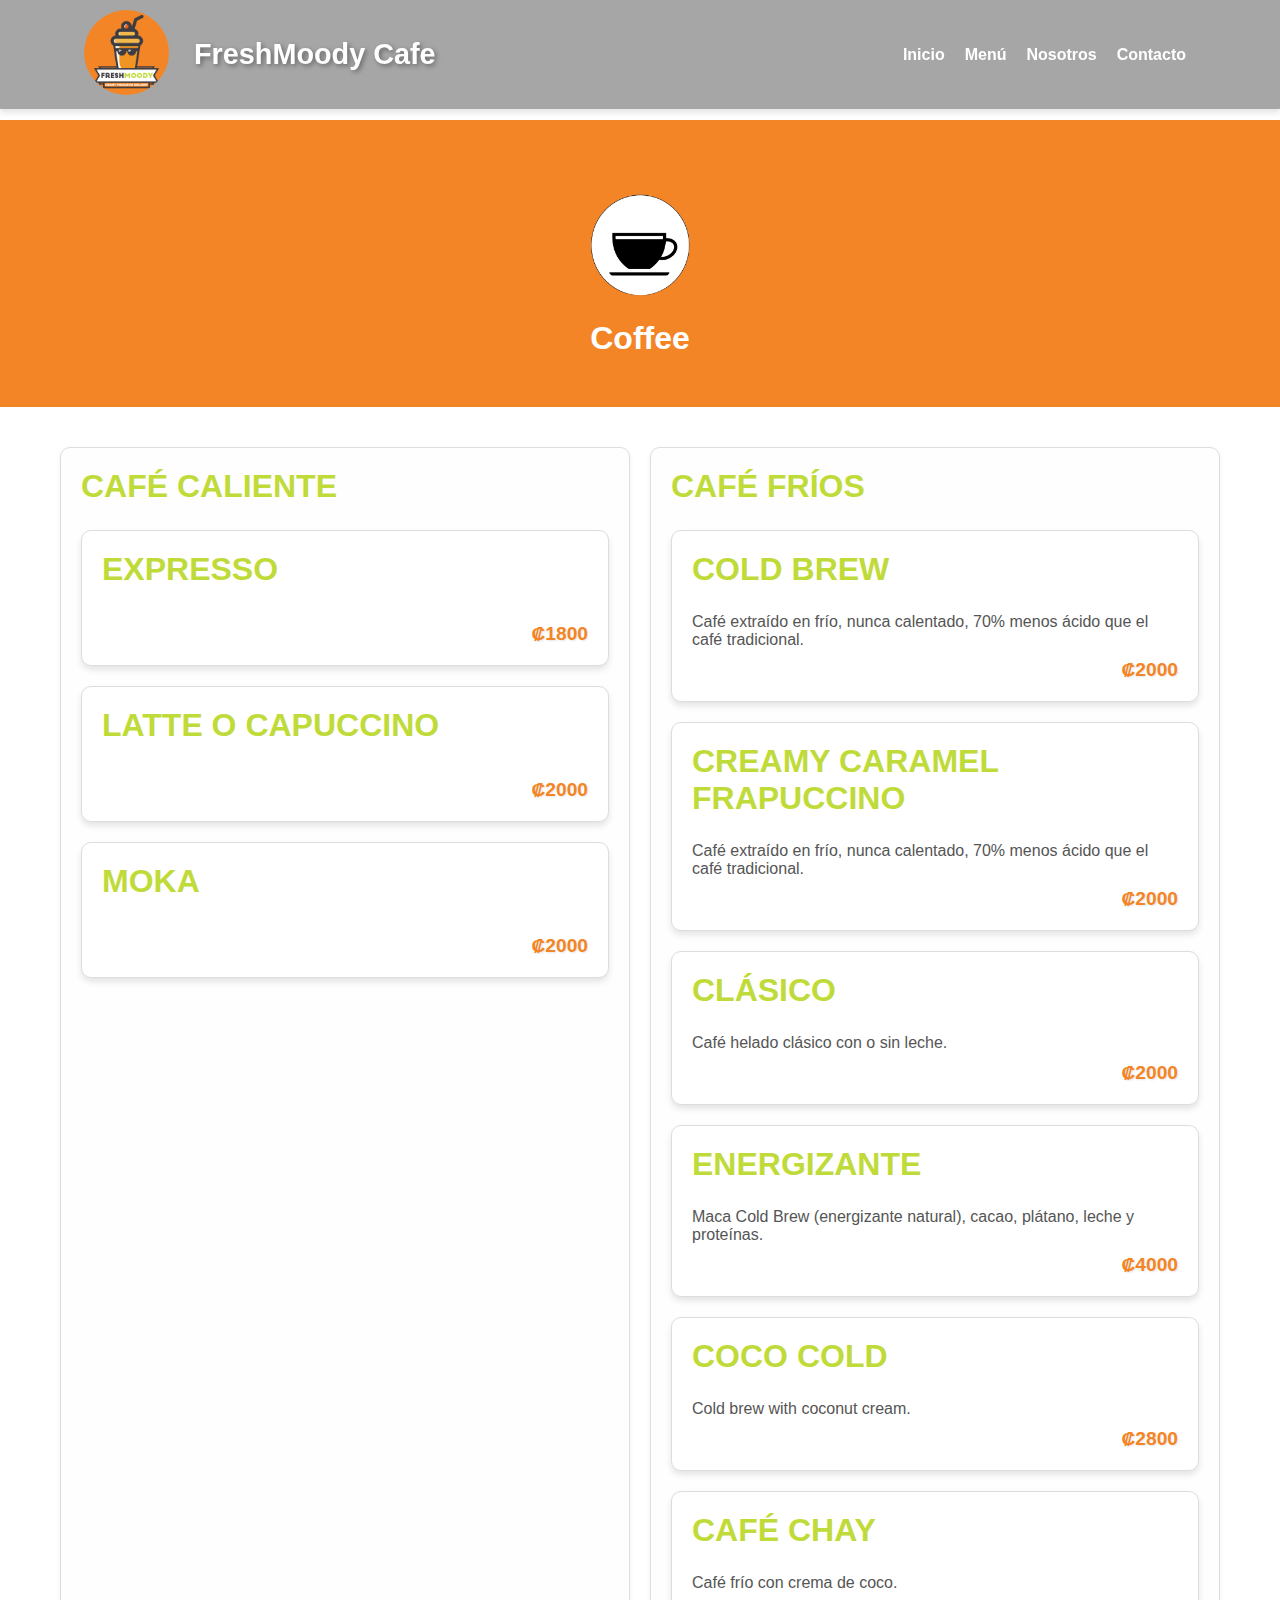
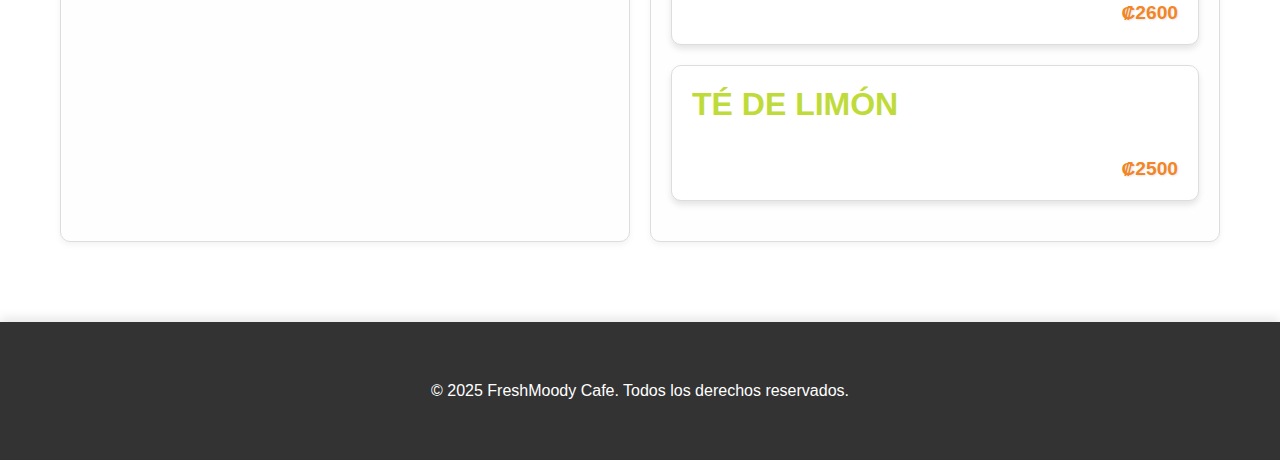
<file: coffe.html>
<!DOCTYPE html>
<html lang="en">
<head>
    <meta charset="UTF-8">
    <meta name="viewport" content="width=device-width, initial-scale=1.0">
    <title>Smoothies Menu</title>
    <link rel="stylesheet" href="cafe.css"> 
   
</head>
<body>
    <header>
        <div class="container">
            <div class="logo-title">
                <a href="index.html" class="logo">
                    <img src="images/freshmoodylogo.jpg" alt="FreshMoody Logo" />
                </a>
                <h1>FreshMoody Cafe</h1>
            </div>
            <!-- Hamburger Menu Icon -->
            <div class="hamburger-menu" onclick="toggleMenu()">
                <span></span>
                <span></span>
                <span></span>
            </div>
            <!-- Navigation Menu -->
            <nav class="nav-menu">
                <ul>
                    <li><a href="index.html">Inicio</a></li>
                    <li class="dropdown">
                        <a href="#" class="dropbtn">Menú</a>
                        <div class="dropdown-content">
                            <a href="smoothies.html">Smoothies</a>
                            <a href="milkshakes.html">Milkshakes</a>
                            <a href="icecream.html">Ice Cream</a>
                            <a href="sandwiches.html">Sandwiches</a>
                            <a href="boba.html">Boba Tea</a>
                            <a href="coffe.html">Coffee</a>
                            <a href="arepas.html">Arepas</a>
                            <a href="acai.html">Acai</a>
                        </div>
                    </li>
                    <li><a href="aboutus.html">Nosotros</a></li>
                    <li><a href="Contacto.html">Contacto</a></li>
                </ul>
            </nav>
        </div>
    </header>

   
    <section class="menu-header">
        <div class="menu-logo">
            <img src="images/coffeologo.png" alt="Smoothie Logo">
        </div>
        <h1>Coffee</h1>
       
    </section>

    <section class="menu-container">
        <!-- Hot Coffee Section -->
        <div class="menu-section">
            <h2>Café Caliente</h2>
            <div class="menu-item">
                <h2>Expresso</h2>
                <p> </p>
                <p class="price">₡1800</p>
                
            </div>
            <div class="menu-item">
                <h2>Latte o Capuccino</h2>
                <p> </p>
                <p class="price">₡2000</p>
            </div>
            <div class="menu-item">
                <h2>Moka</h2>
                <p> </p>
                <p class="price">₡2000</p>
            </div>
        </div>
    
        <!-- Cold Coffee Section -->
        <div class="menu-section">
            <h2>Café Fríos</h2>
            <div class="menu-item">
                <h2>Cold Brew</h2>
                <p>Café extraído en frío, nunca calentado, 70% menos ácido que el café tradicional.</p>
                <p class="price">₡2000</p>
            </div>
            <div class="menu-item">
                <h2>Creamy Caramel Frapuccino</h2>
                <p>Café extraído en frío, nunca calentado, 70% menos ácido que el café tradicional.</p>
                <p class="price">₡2000</p>
            </div>
            <div class="menu-item">
                <h2>Clásico</h2>
                <p>Café helado clásico con o sin leche.</p>
                <p class="price">₡2000</p>
            </div>
            <div class="menu-item">
                <h2>Energizante</h2>
                <p>Maca Cold Brew (energizante natural), cacao, plátano, leche y proteínas.</p>
                <p class="price">₡4000</p>
            </div>
            <div class="menu-item">
                <h2>Coco Cold</h2>
                <p>Cold brew with coconut cream.</p>
                <p class="price">₡2800</p>
            </div>
            <div class="menu-item">
                <h2>Café Chay</h2>
                <p>Café frío con crema de coco.</p>
                <p class="price">₡2600</p>
            </div>
            <div class="menu-item">
                <h2>Té de Limón</h2>
                <p> </p>
                <p class="price">₡2500</p>
            </div>
        </div>
    </section>


       
    <footer>
        <div class="container">
            <p>&copy; 2025 FreshMoody Cafe. Todos los derechos reservados.</p>
        </div>
    </footer>
    
    

    <script>
        function toggleMenu() {
            const navMenu = document.querySelector('.nav-menu');
            navMenu.classList.toggle('active');
        }
    </script>

</body>
</html>
</file>
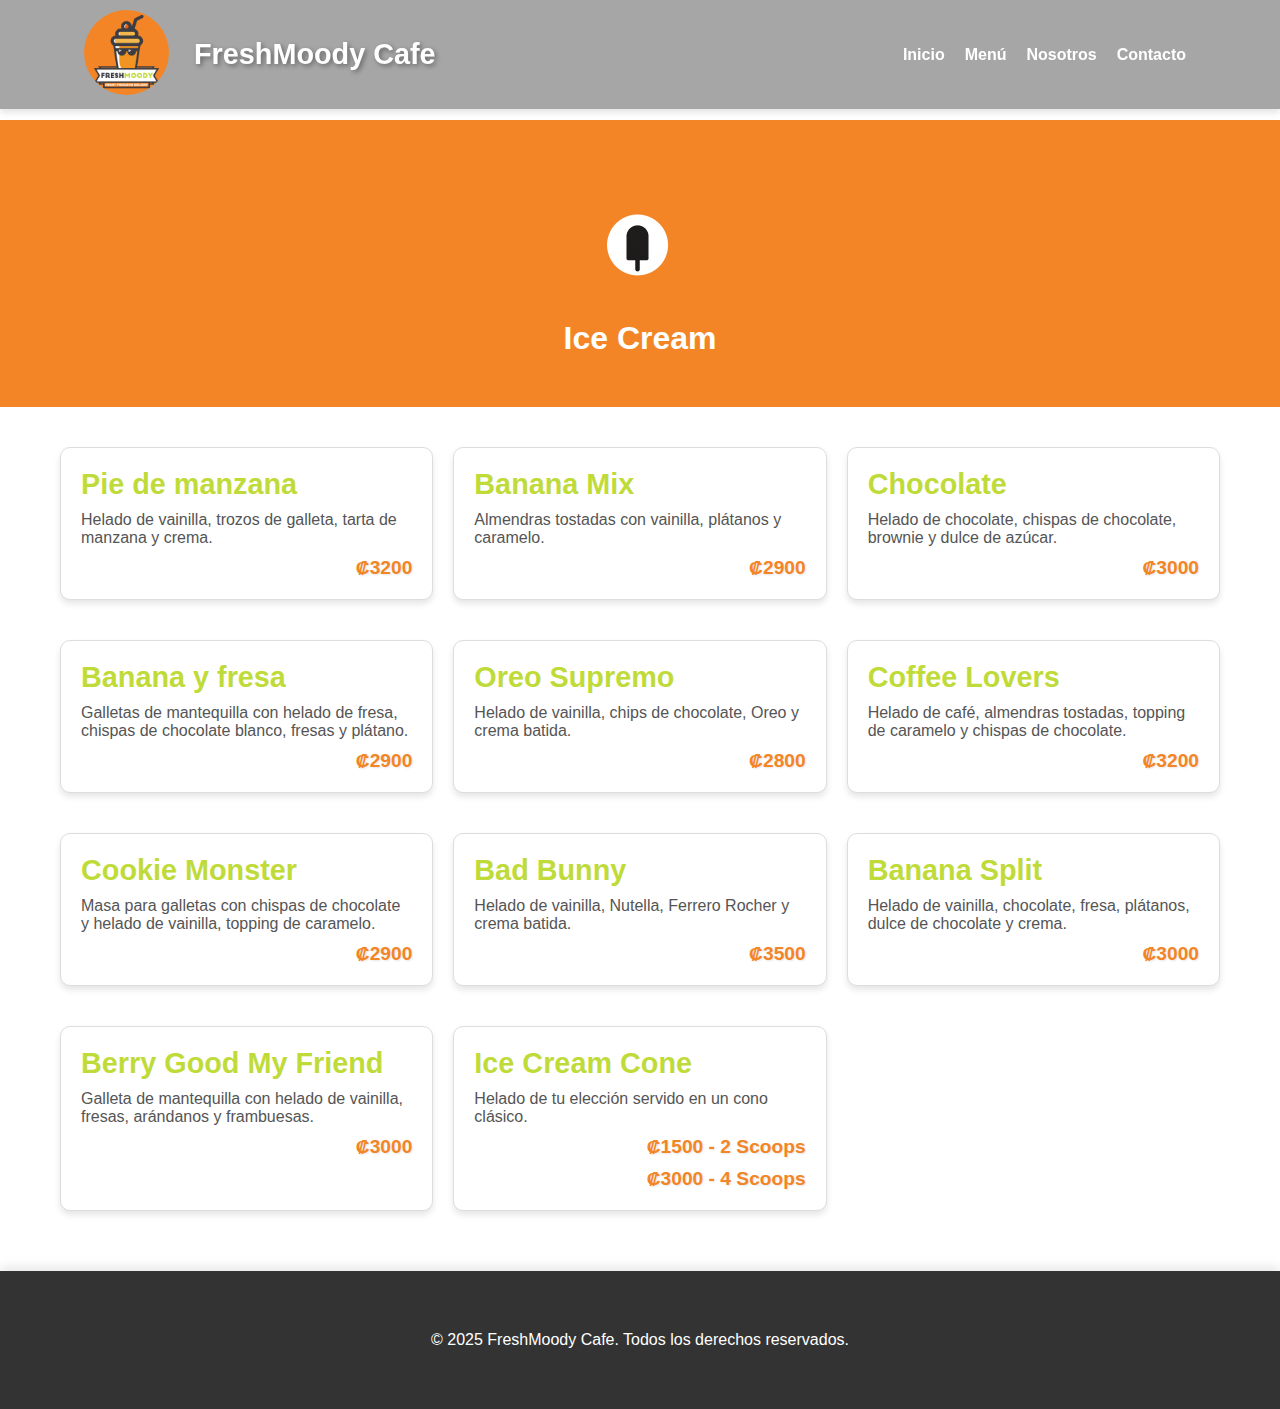
<file: icecream.html>
<!DOCTYPE html>
<html lang="en">
<head>
    <meta charset="UTF-8">
    <meta name="viewport" content="width=device-width, initial-scale=1.0">
    <title>Smoothies Menu</title>
    <link rel="stylesheet" href="cafe.css"> 
   
</head>
<body>
    <header>
        <div class="container">
            <div class="logo-title">
                <a href="index.html" class="logo">
                    <img src="images/freshmoodylogo.jpg" alt="FreshMoody Logo" />
                </a>
                <h1>FreshMoody Cafe</h1>
            </div>
            <!-- Hamburger Menu Icon -->
            <div class="hamburger-menu" onclick="toggleMenu()">
                <span></span>
                <span></span>
                <span></span>
            </div>
            <!-- Navigation Menu -->
            <nav class="nav-menu">
                <ul>
                    <li><a href="index.html">Inicio</a></li>
                    <li class="dropdown">
                        <a href="#" class="dropbtn">Menú</a>
                        <div class="dropdown-content">
                            <a href="smoothies.html">Smoothies</a>
                            <a href="milkshakes.html">Milkshakes</a>
                            <a href="icecream.html">Ice Cream</a>
                            <a href="sandwiches.html">Sandwiches</a>
                            <a href="boba.html">Boba Tea</a>
                            <a href="coffe.html">Coffee</a>
                            <a href="arepas.html">Arepas</a>
                            <a href="acai.html">Acai</a>
                        </div>
                    </li>
                    <li><a href="aboutus.html">Nosotros</a></li>
                    <li><a href="Contacto.html">Contacto</a></li>
                </ul>
            </nav>
        </div>
    </header>

    <!-- Smoothies Section -->
    <section class="menu-header">
        <div class="menu-logo">
            <img src="images/logoice.png" alt="Smoothie Logo">
        </div>
        <h1>Ice Cream</h1>
       
    </section>

    <section class="menu-container">
        <div class="menu-item">
            <h2>Pie de manzana</h2>
            <p>Helado de vainilla, trozos de galleta, tarta de manzana y crema.</p>
            <p class="price">₡3200</p>
        </div>
        <div class="menu-item">
            <h2>Banana Mix</h2>
            <p>Almendras tostadas con vainilla, plátanos y caramelo.</p>
            <p class="price">₡2900</p>
        </div>
        <div class="menu-item">
            <h2>Chocolate</h2>
            <p>Helado de chocolate, chispas de chocolate, brownie y dulce de azúcar.</p>
            <p class="price">₡3000</p>
            
        </div>
        <div class="menu-item">
            <h2>Banana y fresa</h2>
            <p>Galletas de mantequilla con helado de fresa, chispas de chocolate blanco, fresas y plátano.</p>
            <p class="price">₡2900</p>
            
        </div>
        <div class="menu-item">
            <h2>Oreo Supremo</h2>
            <p>Helado de vainilla, chips de chocolate, Oreo y crema batida.</p>
            <p class="price">₡2800</p>
        </div>
        <div class="menu-item">
            <h2>Coffee Lovers</h2>
            <p>Helado de café, almendras tostadas, topping de caramelo y chispas de chocolate.</p>
            <p class="price">₡3200</p>
        </div>
        <div class="menu-item">
            <h2>Cookie Monster</h2>
            <p>Masa para galletas con chispas de chocolate y helado de vainilla, topping de caramelo.</p>
            <p class="price">₡2900</p>
        </div>
        <div class="menu-item">
            <h2>Bad Bunny</h2>
            <p>Helado de vainilla, Nutella, Ferrero Rocher y crema batida.</p>
            <p class="price">₡3500</p>
        </div>
        <div class="menu-item">
            <h2>Banana Split</h2>
            <p>Helado de vainilla, chocolate, fresa, plátanos, dulce de chocolate y crema.</p>
            <p class="price">₡3000</p>
        </div>
        <div class="menu-item">
            <h2>Berry Good My Friend</h2>
            <p>Galleta de mantequilla con helado de vainilla, fresas, arándanos y frambuesas.</p>
            <p class="price">₡3000</p>
        </div>
        <div class="menu-item">
            <h2>Ice Cream Cone</h2>
            <p>Helado de tu elección servido en un cono clásico.</p>
            <p class="price">₡1500 - 2 Scoops</p>
            <p class="price">₡3000 - 4 Scoops</p>
        </div>
    </section>


       
    <footer>
        <div class="container">
            <p>&copy; 2025 FreshMoody Cafe. Todos los derechos reservados.</p>
        </div>
    </footer>
    
    
    <script>
        function toggleMenu() {
            const navMenu = document.querySelector('.nav-menu');
            navMenu.classList.toggle('active');
        }
    </script>

</body>
</html>
</file>
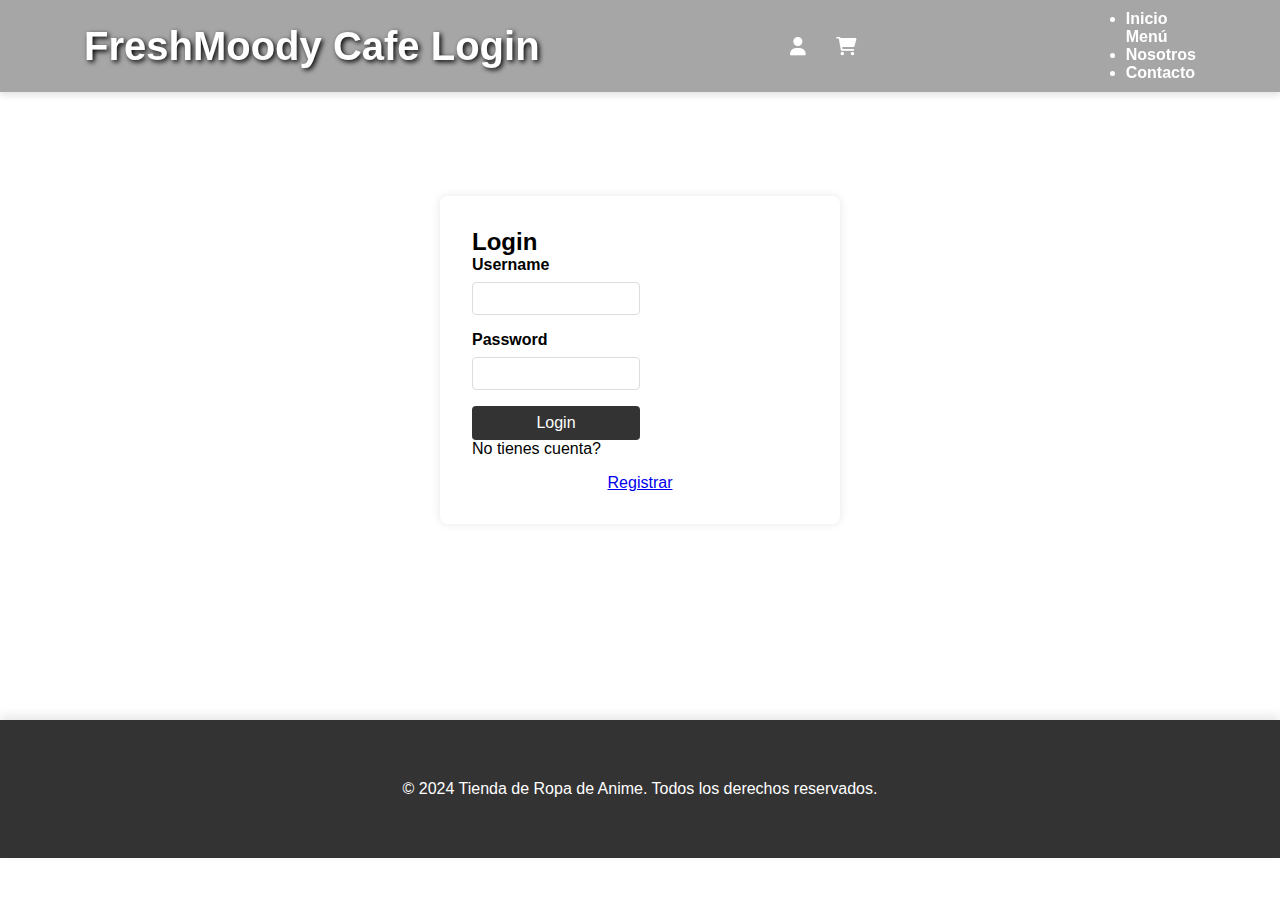
<file: login.html>
<!DOCTYPE html>
<html lang="en">
<head>
    <meta charset="UTF-8">
    <meta name="viewport" content="width=device-width, initial-scale=1.0">
    <title>FreshMoody Cafe</title>
    <link rel="stylesheet" href="cafe.css">
    <link rel="stylesheet" href="https://cdnjs.cloudflare.com/ajax/libs/font-awesome/6.0.0-beta3/css/all.min.css">
</head>
<body>
    <header>
        <div class="container">
            <h1>FreshMoody Cafe Login</h1>
            <div class="user-options">
                <!-- Display login/logout icon based on session status -->
                <a href="login.html" id="login-link"><i class="fas fa-user"></i></a> 
                <a href="cart.html" class="cart"><i class="fas fa-shopping-cart"></i></a>
            </div>
            <nav>
                <ul>
                    <li><a href="index.html">Inicio</a></li>
                    <li class="dropdown">
                        <a href="#" class="dropbtn">Menú</a>
                        <div class="dropdown-content">
                            <a href="smoothies.html">Smoothies</a>
                            <a href="milkshakes.html">Milkshakes</a>
                            <a href="icecream.html">Ice Cream</a>
                            <a href="sandwiches.html">Sandwiches</a>
                        </div>
                    </li>
                    <li><a href="aboutus.html">Nosotros</a></li>
                    <li><a href="Contacto.html">Contacto</a></li>
                </ul>
            </nav>
        </div>
    </header>

    <section class="login-container">
        <div class="login-form">
            <h2>Login</h2>
            <form id="login-form">
                <label for="username">Username</label>
                <input type="text" id="username" name="username" required>

                <label for="password">Password</label>
                <input type="password" id="password" name="password" required>

                <button type="submit">Login</button>
            </form>
           
            <div class="register-link">
                <p>No tienes cuenta? <a href="register.html">Registrar</a></p>
            </div>
        </div>
    </section>

    <footer>
        <div class="container">
            <p>&copy; 2024 Tienda de Ropa de Anime. Todos los derechos reservados.</p>
        </div>
    </footer>

    <script>
        document.getElementById('login-form').addEventListener('submit', async (event) => {
            event.preventDefault();
            const username = document.getElementById('username').value;
            const password = document.getElementById('password').value;
    
            try {
                const response = await fetch('http://localhost:3000/login', {
                    method: 'POST',
                    headers: { 'Content-Type': 'application/json' },
                    body: JSON.stringify({ username, password })
                });
                const data = await response.json();
    
                if (response.ok) {
                    alert(data.message);
                    sessionStorage.setItem('loggedIn', 'true');
                    sessionStorage.setItem('userId', data.userId);
                    window.location.href = 'index.html';
                } else {
                    alert(data.message);
                }
            } catch (error) {
                console.error('Error during login:', error);
            }
        });
    </script>
    
</body>
</html>
</file>
<file: cafe.css>
body {
    font-family: 'Poppins', sans-serif;
    margin: 0;
    padding: 0;
    width: 100%;
    overflow-x: hidden; /* Prevent horizontal scrolling */
}

* {
    margin: 0;
    padding: 0;
    box-sizing: border-box;
}

section {
    width: 100%; /* Ensure sections take up the full width */
    overflow: hidden; /* Prevent overflow issues */
}


/* Header Styling */
header {
    background-color: rgba(128, 128, 128, 0.7); /* Grey background with low opacity */
    color: #fff;
    position: fixed;
    width: 100%;
    top: 0;
    left: 0;
    z-index: 1000;
    box-shadow: 0px 4px 6px rgba(0, 0, 0, 0.1); /* Subtle shadow */
    
}

/* Header Container */
header .container {
    display: flex;
    align-items: center;
    justify-content: space-between;
    padding: 10px 20px;
    max-width: 1200px;
    margin: 0 auto;
     flex-wrap: nowrap; /* Allows wrapping for smaller screens */
}

/* Logo and Title */
.logo-title {
    display: flex;
    align-items: center;
    gap: 15px;
}

.logo img {
    width: 50px; /* Adjust size for logo */
    height: auto;
}

.logo-title h1 {
    font-size: 1.8rem;
    margin: 0;
   
    text-shadow: 2px 2px 5px rgba(0, 0, 0, 0.4);
}

/* User Options */
.user-options {
    display: flex;
    align-items: center;
    gap: 20px;
}

.user-options a {
    color: #fff;
    font-size: 1.4rem;
    text-decoration: none;
    transition: color 0.3s ease;
}

.user-options a:hover {
    color: #FF6B01; /* Highlight on hover */
}

.best-sellers {
    background-image: url('images/beach.gif'); /* Replace with the path to your GIF */
    background-size: cover; /* Ensures the GIF covers the entire section */
    background-position: center; /* Centers the GIF */
    background-repeat: no-repeat; /* Prevents repeating the GIF */
    color: #fff; /* Adjust text color for better visibility */
    padding: 40px 20px; /* Adds space inside the section */
    position: relative; /* For layering content */
}

.best-sellers::before {
    content: '';
    position: absolute;
    top: 0;
    left: 0;
    right: 0;
    bottom: 0;
    background-color: rgba(0, 0, 0, 0.5); /* Adds a dark overlay for better text readability */
    z-index: 1; /* Ensures the overlay is behind the content */
}

.best-sellers .container {
    position: relative; /* Keeps the content above the overlay */
    z-index: 2; /* Ensures the content is visible */
}


.best-sellers h2 {
    font-size: 2.5rem;
    margin-bottom: 20px;
}


header h1, header h2 {
    text-align: center;
    color: white;
    font-size: 2.5rem;
    margin: 0;
    text-shadow: 2px 2px 5px black; /* Adding a black outline effect */
}

.banner-content h2 {
    font-size: 2.5rem;
    color: white;
    margin: 0;
    text-shadow: 2px 2px 5px black; /* Adding a black outline effect */

}



.banner-content p {
    font-size: 2.5rem;
    color: white;
    margin: 0;
    text-shadow: 2px 2px 5px black; /* Adding a black outline effect */
}


/* Navigation Menu */
.nav-menu {
    display: flex;
    gap: 20px;
}


.nav-menu ul {
    display: flex;
    list-style: none;
    margin: 0;
    padding: 0;
}

.nav-menu li {
    position: relative;
}

.nav-menu li a {
    text-decoration: none;
    color: #fff;
    font-size: 1rem;
    padding: 5px 10px;
}


nav ul li {
    position: relative;
}

nav ul li a {
    text-decoration: none;
    color: #fff;
    font-weight: 600;
    transition: color 0.3s ease;
}

nav ul li a:hover {
    color: #FF6B01; /* Highlight on hover */
}

/* Dropdown Menu */
/* Dropdown Styling */
.dropdown {
    position: relative; /* Needed for dropdown-content positioning */
    display: inline-block; /* Keeps it inline with other menu items */
}

.dropdown-content {
    display: none; /* Initially hidden */
    position: absolute;
    top: 100%; /* Align right below the dropdown trigger */
    left: 0;
    background-color: rgba(128, 128, 128, 0.9);
    box-shadow: 0px 4px 6px rgba(0, 0, 0, 0.1);
    z-index: 1000;
    min-width: 150px; /* Adjust width for consistent dropdown size */
    padding: 10px 0; /* Padding for inner content */
}

.dropdown-content a {
    color: #333;
    padding: 10px 20px;
    text-decoration: none;
    display: block;
    transition: background-color 0.3s ease, color 0.3s ease;
}

.dropdown-content a:hover {
    background-color: #FF6B01;
    color: #fff;
}

/* Keep dropdown visible when hovering over the parent or the content */
.dropdown:hover .dropdown-content,
.dropdown-content:hover {
    display: block; /* Keep visible during navigation */
}

/* Allow smooth mouse transitions between trigger and dropdown */
.dropdown:hover .dropdown-content {
    pointer-events: auto; /* Ensure dropdown is interactive */
}


/* Hamburger Menu */
.hamburger-menu {
    display: none; /* Hidden by default */
    flex-direction: column;
    gap: 5px;
    cursor: pointer;
}

.hamburger-menu span {
    display: block;
    width: 25px;
    height: 3px;
    background-color: #fff;
    border-radius: 5px;
}

/* Responsive Design */
@media screen and (max-width: 768px) {
    .logo-title h1 {
        font-size: 1.2rem;
    }

    /* Hide the regular menu and use the hamburger menu */
    .nav-menu {
        display: none; /* Hide the menu by default */
        position: fixed;
        top: 0; /* Make the menu cover the whole screen */
        left: 0;
        background-color: #ffffff; /* Full white background */
        width: 100%;
        height: 100%;
        flex-direction: column;
        align-items: center;
        justify-content: center;
        z-index: 9999; /* Ensure it is above other elements */
        padding: 20px; /* Add padding for spacing */
    }

    .nav-menu ul {
        flex-direction: column; /* Stack menu items vertically */
        gap: 20px; /* Add spacing between items */
    }

    .nav-menu ul li a {
        font-size: 1.5rem; /* Increase font size for better visibility */
        color: #000; /* Black text for better contrast */
        text-decoration: none;
    }

    .hamburger-menu {
        display: flex; /* Show hamburger menu on mobile */
    }

    .nav-menu.active {
        display: flex; /* Show menu when active */
    }
}

@media screen and (min-width: 769px) {
    /* Hide the hamburger menu on desktop */
    .hamburger-menu {
        display: none;
    }

    /* Show the regular navigation menu */
    .nav-menu {
        display: flex;
    }
}



.banner {
    position: relative;
    height: 600px; /* Adjust the height as needed */
    background: url('images/anotha.jpg') center/cover no-repeat; /* Replace 'banner-background.jpg' with your desired image */
    display: flex;
    align-items: center;
    justify-content: center;
    color: white;
}

.banner-content {
    text-align: center;
    max-width: 600px;
    padding: 20px;
  
}

.banner-content h2 {
    font-size: 3em;
    margin-bottom: 10px;
}

.banner-content p {
    font-size: 1.5em;
}

.banner .btn {
    background-color: #32CD32;
    color: #fff;
    padding: 15px 30px;
    text-decoration: none;
    font-weight: bold;
    border-radius: 25px;
    transition: background-color 0.3s ease;
}

.banner .btn:hover {
    background-color: #28A745;
}

.container {
    width: 90%;
    margin: 0 auto;
}

.categories, .best-sellers {
    padding: 50px 0;
}

.categories h2, .best-sellers h2 {
    text-align: center;
    margin-bottom: 30px;
    font-size: 2.5em;
}

.category-grid, .product-grid {
    display: flex;
    justify-content: space-around;
    flex-wrap: wrap;
}

.category-card, .product-card {
    background-color: #fff;
    color: #FF6B01;
    border-radius: 15px;
    padding: 20px;
    width: 250px;
    text-align: center;
    margin-bottom: 20px;
    transition: transform 0.3s ease;
}

.category-card:hover, .product-card:hover {
    transform: scale(1.05);
}

.category-card img, .product-card img {
    width: 100%;
    height: auto;
    border-radius: 10px;
    margin-bottom: 15px;
}

.product-card h3 {
    font-size: 1.5em;
    margin-bottom: 10px;
}

.product-card p {
    font-size: 1.2em;
    margin-bottom: 15px;
}

footer {
    background-color: #333; /* Dark background for contrast */
    padding: 40px 20px; /* Increased padding for a more spaced-out look */
    text-align: center;
    color: #fff; /* White text for readability */
    font-size: 1em;
    box-shadow: 0 -4px 10px rgba(0, 0, 0, 0.1); /* Subtle shadow for depth */
}

footer p {
    margin: 0; /* Removes default bottom margin from the paragraph */
    font-size: 1rem; /* Adjust font size for better readability */
}

footer a {
    color: #25D366; /* Green link color for modern aesthetics */
    text-decoration: none;
}

footer a:hover {
    text-decoration: underline; /* Adds underline effect on hover */
}


.bubbly-button {
    display: inline-block;
    padding: 15px 25px;
    font-size: 20px;
    font-weight: bold;
    color: #fff;
    background-color: #FF6F61;
    border: none;
    border-radius: 50px;
    box-shadow: 0 5px 15px rgba(0, 0, 0, 0.2);
    text-transform: uppercase;
    text-decoration: none;
    transition: all 0.3s ease;
    cursor: pointer;
    position: relative;
    overflow: hidden;
}

.bubbly-button:hover {
    background-color: #FF856A;
    box-shadow: 0 7px 20px rgba(0, 0, 0, 0.3);
    transform: translateY(-3px);
}

.bubbly-button:active {
    transform: translateY(-1px);
    box-shadow: 0 3px 10px rgba(0, 0, 0, 0.2);
}

.bubbly-button:before,
.bubbly-button:after {
    content: "";
    position: absolute;
    top: 50%;
    left: 50%;
    width: 300%;
    height: 300%;
    background-color: rgba(255, 255, 255, 0.2);
    border-radius: 50%;
    z-index: 1;
    transform: translate(-50%, -50%) scale(0);
    transition: all 0.5s ease;
}

.bubbly-button:active:before,
.bubbly-button:active:after {
    transform: translate(-50%, -50%) scale(1);
    opacity: 0;
    transition: all 0.3s ease;
}

.bubbly-button:focus {
    outline: none;
}

.about-us p {
    text-align: center;
    margin: 25px 0;
    font-size: 20px; /* Adjust to your preferred size */
}

.container {
    max-width: 1200px;
    margin: 0 auto;
    padding: 20px;
}

  /* About Us Section */
  .about-us {
    background-image: url('images/background.jpg'); /* Replace with your background image path */
    background-size: cover;
    background-position: center;
    padding: 100px 20px;
    color: #fff;
    text-align: center;
}

.about-us h2 {
    font-size: 2.5rem;
    margin-bottom: 20px;
}

.about-content {
    max-width: 800px;
    margin: 0 auto;
    background-color: rgba(0, 0, 0, 0.7);
    padding: 20px;
    border-radius: 10px;
}

.about-content p {
    font-size: 1rem;
    margin-bottom: 20px;
}

.about-content img {
    max-width: 100%;
    border-radius: 10px;
    margin-top: 20px;
}

  /* Responsive Design */
  @media (max-width: 768px) {
    header h1 {
        font-size: 1.2rem;
    }

    header nav ul li {
        margin: 0 5px;
    }

    .about-us h2 {
        font-size: 2rem;
    }

    .about-content p {
        font-size: 0.9rem;
    }
}


.cart {
    padding: 20px;
}


.cart-item {
    display: flex;
    align-items: center;
    border-bottom: 1px solid #ddd;
    padding: 10px 0;
}

  /* Additional styles for the cart layout */
  .cart-item {
    display: flex;
    align-items: center;
    justify-content: space-between;
    margin-bottom: 20px;
    padding: 10px;
    border-bottom: 1px solid #ddd;
}

.cart-item img {
    width: 100px;
    height: auto;
    margin-right: 20px;
}

.cart-item-details {
    flex-grow: 1;
    display: flex;
    flex-direction: column;
    justify-content: center;
}

.cart-item-details h3 {
    margin: 0;
    font-size: 1.2em;
}

.cart-item-details p {
    margin: 5px 0;
    font-size: 1em;
}

.cart-totals {
    margin-top: 30px;
    padding: 20px;
    border: 1px solid #ddd;
    text-align: right;
}

.cart-totals p {
    margin: 5px 0;
    font-size: 1.1em;
}

.checkout-btn {
    margin-top: 10px;
    padding: 10px 20px;
    background-color: #333;
    color: #fff;
    text-align: center;
    text-decoration: none;
    display: inline-block;
    border-radius: 5px;
}

.checkout-btn:hover {
    background-color: #555;
}


.login-container {
    display: flex;
    flex-direction: row;
    align-items: center;
    justify-content: center;
    min-height: 80vh;
    padding: 2rem;
}

.login-form {
    background: #fff;
    padding: 2rem;
    border-radius: 8px;
    box-shadow: 0 0 10px rgba(0,0,0,0.1);
    max-width: 400px;
    width: 100%;
}

.login-form h2 {
    margin-top: 0;
}

.login-form label {
    display: block;
    margin-bottom: 0.5rem;
    color: #000;
}


.login-form input {
    width: 100%;
    padding: 0.5rem;
    margin-bottom: 1rem;
    border: 1px solid #ddd;
    border-radius: 4px;
}

.login-form button {
    width: 100%;
    padding: 0.5rem;
    border: none;
    background-color: #333;
    color: #fff;
    border-radius: 4px;
    cursor: pointer;
    font-family: Arial, sans-serif; /* Use the same font for both buttons */
    font-size: 1rem; /* Adjust font size if needed */
}

.login-form button:hover {
    background-color: #555;
}

.login-form a {
    display: block;
    text-align: center;
    margin-top: 1rem;
}

#logout-button {
    width: 100%;
    padding: 0.5rem;
    border: none;
    background-color: #333;
    color: #fff;
    border-radius: 4px;
    cursor: pointer;
    font-family: Arial, sans-serif; /* Use the same font for both buttons */
    font-size: 1rem; /* Adjust font size if needed */
}

#logout-button:hover {
    background-color: #555; /* Lighter background on hover */
}

/* Style for the 'No tienes cuenta?' paragraph */
.register-link p {
    color: #000; /* Black text */
    font-size: 1rem;
   
}



.register-link a:hover {
    text-decoration: underline; /* Underline on hover */
}


section.container {
    max-width: 1200px; /* Increase width to accommodate image and form */
    margin: 2rem auto;
    padding: 1rem;
    background-color: #fff;
    border-radius: 8px;
    box-shadow: 0 0 10px rgba(0, 0, 0, 0.1);
}

.form-wrapper {
    display: flex;
    align-items: flex-start; /* Align items to the top of the container */
    justify-content: center;
    gap: 2rem; /* Space between the image and form */
}

.form-image {
    width: 50%; /* Adjust width as needed */
    max-width: 500px; /* Ensure it doesn't get too large */
    height: auto;
    border-radius: 8px;
}

form {
    display: flex;
    flex-direction: column;
    width: 50%; /* Adjust width as needed */
    max-width: 400px; /* Ensure form doesn't stretch too wide */
}

form label {
    margin-bottom: 0.5rem;
    font-weight: bold;
    color: #333;
}

form input {
    margin-bottom: 1rem;
    padding: 0.5rem;
    border: 1px solid #ddd;
    border-radius: 4px;
}

form button {
    width: 100%;
    padding: 0.5rem;
    border: none;
    background-color: #333;
    color: #fff;
    border-radius: 4px;
    cursor: pointer;
    font-family: Arial, sans-serif; /* Same font for the button */
    font-size: 1rem; /* Adjust font size if needed */
}


.billing-details, .order-summary {
    margin-top: 20px;
    padding: 20px;
    border: 1px solid #ddd;
    background-color: #f9f9f9;
}

.order-summary h3 {
    margin-bottom: 10px;
}

.order-item {
    display: flex;
    justify-content: space-between;
    margin-bottom: 10px;
    color: #000;
}

.order-item img {
    width: 50px;
    height: auto;
    margin-right: 10px;
}

.total-price {
    text-align: right;
    margin-top: 20px;
    font-size: 1.2em;
    font-weight: bold;
    color: #000;
}


.order-items {
    margin-top: 10px;
}

.order h2 {
    margin-top: 0;
    font-size: 18px;
}

.order {
    background-color: #fff;
    padding: 15px;
    margin-bottom: 20px;
    border-radius: 8px;
    box-shadow: 0 2px 5px rgba(0, 0, 0, 0.1);
}

.order-item p {
    margin: 0;
    font-size: 14px;
}
.order-item p strong {
    font-weight: bold;
}
.total-price {
    text-align: right;
    font-size: 16px;
    font-weight: bold;
    margin-top: 15px;
}

.billing-details,
.your-order,
.choose-order-type,
.payment-info,
.order-type-label,
.payment-label {
    color: black;
}


header .container {
    display: flex;
    align-items: center;
    justify-content: space-between;
}

.user-options {
    display: flex;
    align-items: center;
    gap: 10px; /* Adds spacing between the icons */
}

.user-options a {
    display: inline-flex;
    align-items: center;
    justify-content: center;
    font-size: 18px; /* Adjust the size of the icons */
   
    text-decoration: none;
}

.user-options a i {
    margin: 0;
}




main {
    padding: 20px;
    max-width: 1200px;
    margin: 0 auto;
}

/* Table Styling */
table {
    width: 100%;
    border-collapse: collapse;
    margin-bottom: 20px;
    border: 1px solid #ddd;
}

th, td {
    padding: 10px;
    text-align: left;
    border-bottom: 1px solid #ddd;
}

th {
    background-color: #333;
    color: #fff;
}

tr:hover {
    background-color: #f0f0f0;
    cursor: pointer;
}

/* Modal Styling */
#order-items-modal {
    display: none;
    position: fixed;
    top: 0;
    left: 0;
    width: 100%;
    height: 100%;
    background-color: rgba(0, 0, 0, 0.7);
    z-index: 1000;
    padding: 20px;
    overflow-y: auto;
}

#order-items-modal h2 {
    color: #fff;
    text-align: center;
}

#order-items-table {
    width: 100%;
    border-collapse: collapse;
    margin-top: 20px;
    border: 1px solid #ddd;
}

#order-items-table th, #order-items-table td {
    padding: 10px;
    text-align: left;
    border-bottom: 1px solid #ddd;
}

#order-items-table th {
    background-color: #333;
    color: #fff;
}

#order-items-modal button {
    display: block;
    margin: 20px auto;
    padding: 10px 20px;
    background-color: #333;
    color: white;
    border: none;
    cursor: pointer;
    border-radius: 5px;
}

#order-items-modal button:hover {
    background-color: #555;
}

/* Responsive Design */
@media (max-width: 768px) {
    table, #order-items-table {
        font-size: 14px;
    }

    th, td {
        padding: 8px;
    }
}


header .admin-logo img {
    height: 50px; /* Adjust height as needed */
    vertical-align: middle; /* Align logo with text */
}

header .admin-logo {
    display: inline-block;
    margin-right: 20px; /* Space between logo and text */
}

header h1 {
    display: inline;
    vertical-align: middle;
}

/* Dashboard Container */
.dashboard-container {
    display: flex;
    justify-content: center;
    align-items: center;
    height: calc(100vh - 80px);
    padding: 20px;
}

.dashboard-actions {
    display: flex;
    flex-direction: column;
    gap: 20px;
}

/* Dashboard Buttons */
.dashboard-btn {
    padding: 15px 20px;
    background-color: #3f51b5;
    color: #fff;
    border: none;
    border-radius: 5px;
    font-size: 18px;
    font-weight: bold;
    cursor: pointer;
    text-align: center;
    transition: background-color 0.3s ease, transform 0.2s ease;
    width: 200px;
}

.dashboard-btn:hover {
    background-color: #283593;
    transform: scale(1.05);
}

/* Center the Buttons */
.dashboard-actions {
    align-items: center;
    text-align: center;
}


 
.contact-section {
    background-color: #f9f9f9; /* Light background for contrast */
    padding: 1rem; /* Reduced padding */
    border-radius: 10px; /* Rounded corners */
    box-shadow: 0 4px 8px rgba(0, 0, 0, 0.1); /* Subtle shadow */
    margin: 2rem auto; /* Centering horizontally */
    width: 50%; /* Adjust the width */
    max-width: 600px; /* Ensure maximum width for smaller screens */
    display: flex; /* Flexbox for centering content */
    flex-direction: column; /* Arrange items vertically */
    align-items: center; /* Center items horizontally */
    justify-content: center; /* Center items vertically */
}



.contact-section h2 {
    text-align: center; /* Centering the title */
    color: #2c5045; /* Darker color for the heading */
    font-size: 2rem; /* Font size for the heading */
    margin-bottom: 1.5rem; /* Space below the heading */
}

.contact-section label {
    display: block; /* Labels on new lines */
    margin: 1rem 0 0.5rem; /* Margin for spacing */
    color: #34495e; /* Dark grey color for labels */
    font-weight: bold; /* Bold labels */
}

.contact-section input,
.contact-section textarea {
    width: 100%; /* Full width inputs */
    padding: 0.75rem; /* Padding for inputs */
    border: 1px solid #ddd; /* Light border */
    border-radius: 5px; /* Rounded corners */
    font-size: 1rem; /* Font size for inputs */
    transition: border-color 0.3s; /* Transition for focus effect */
}

.contact-section input:focus,
.contact-section textarea:focus {
    border-color: #3498db; /* Border color on focus */
    outline: none; /* Remove default outline */
}

.contact-section button {
    background-color: #3498db; /* Primary button color */
    color: white; /* Text color for button */
    padding: 0.75rem; /* Padding for the button */
    border: none; /* No border */
    border-radius: 5px; /* Rounded corners */
    cursor: pointer; /* Pointer cursor for button */
    font-size: 1rem; /* Font size for button */
    margin-top: 1rem; /* Margin above the button */
    transition: background-color 0.3s; /* Transition for hover effect */
}

.contact-section button:hover {
    background-color: #2980b9; /* Darker color on hover */
}





.logo img {
    width: 85px; /* Adjust the size of the logo */
    height: 85px;
    border-radius: 50%; /* Makes the logo round */
    margin-right: 10px; /* Space between logo and h1 */
}



/* GIF Section Styling */
.gif-section {
    display: flex; /* Use Flexbox */
    flex-direction: column; /* Stack items vertically */
    justify-content: center; /* Center vertically */
    align-items: center; /* Center horizontally */
    min-height: 100vh; /* Full viewport height */
    width: 100%; /* Full width */
    background: url("images/jfl.jpg") no-repeat center center; /* Add background image */
    background-size: cover; /* Ensure the background image covers the section */
    margin: 0; /* Remove any default margin */
    padding: 0; /* Remove any default padding */
    text-align: center; /* Center text */
    color: white; /* Adjust text color to contrast with background */
}

.gif-section h2 {
    font-size: 2rem; /* Adjust font size */
    margin-bottom: 20px; /* Space between the title and GIF */
    color: #fff; /* Ensure text is visible on the background */
    text-shadow: 2px 2px 5px rgba(0, 0, 0, 0.7); /* Add shadow for better visibility */
}

.promo-gif {
    max-width: 90%; /* Scale GIF to fit screen */
    height: auto; /* Maintain aspect ratio */
    border-radius: 10px; /* Optional: rounded corners */
    box-shadow: 0 4px 8px rgba(0, 0, 0, 0.2); /* Optional: shadow for effect */
}

/* Media Queries for Small Devices */
@media (max-width: 768px) {
    .gif-section h2 {
        font-size: 1.8rem; /* Adjust text size for smaller devices */
    }

    .promo-gif {
        max-width: 100%; /* Ensure GIF fits on smaller screens */
    }
}

@media (max-width: 480px) {
    .gif-section h2 {
        font-size: 1.5rem; /* Further reduce text size for very small screens */
    }
}

/* Media Query for Larger Screens */
@media (min-width: 1024px) {
    .promo-gif {
        max-width: 70%; /* Reduce size for desktop */
    }
}




/* Hero Section */
.hero {
    background: url('images/pslwork.jpg') no-repeat center center/cover;
    height: 100vh;
    display: flex;
    align-items: center;
    justify-content: center;
    text-align: center;
    color: #fff;
    padding: 0 20px;
    position: relative; /* Ensure child elements position properly */
}

.hero-content {
    background-color: rgba(0, 0, 0, 0.6); /* Semi-transparent black background */
    padding: 30px 20px; /* Add padding for spacing inside the box */
    border-radius: 10px; /* Rounded corners for aesthetic appeal */
    max-width: 800px; /* Limit width for cleaner layout */
    text-align: center; /* Center align the text */
    box-shadow: 0 4px 8px rgba(0, 0, 0, 0.3); /* Optional shadow for depth */
}

.hero h1 {
    font-size: 2.5rem;
    margin-bottom: 10px;
    -webkit-text-stroke: 0.3px black; /* Add black outline */
}

.hero p {
    font-size: 1.3rem; /* Slightly smaller font for balance */
    line-height: 1.8; /* Increase line height for better readability */
    margin-bottom: 20px;
    color: #fff; /* Ensure text is readable against dark background */
}

.hero .btn-group {
    display: flex;
    gap: 15px;
    justify-content: center;
}

.hero .btn {
    padding: 10px 20px;
    font-size: 1rem;
    border: none;
    cursor: pointer;
    border-radius: 5px;
    text-transform: uppercase;
}

.hero .btn-primary {
    background-color: #007BFF;
    color: #fff;
}

.hero .btn-secondary {
    background-color: #f4f4f4;
    color: #333;
}

@media (max-width: 768px) {
    .hero {
        padding-top: 80px; /* Add padding to avoid overlap with header */
    }

    .hero h1 {
        font-size: 2rem;
    }

    .hero p {
        font-size: 1rem;
    }

    .hero .btn {
        font-size: 0.9rem;
        padding: 8px 15px;
    }

    .hero-content {
        padding: 20px 15px; /* Reduce padding for smaller screens */
    }
}





.menu-header {
    margin-top: 120px; /* Pushes menu-header below the fixed header */
    background: #f38526;
    color: #fff;
    text-align: center;
    padding: 50px 20px;
}

/* Media Query for Mobile Devices */
@media (max-width: 768px) {
    .menu-header {
        background: #f38526; /* Replace this with your desired color */
    }
}



.menu-header .menu-logo img {
    width: 150px; /* Adjust the size of the smoothie logo */
    height: auto;
    margin-bottom: 0.1px; /* Reduce the space below the logo */
    display: block;
    margin-left: auto;
    margin-right: auto;
}

/* Section Styling */
.menu-section {
    background: #fefefe; /* Light background for each section */
    border: 1px solid #ddd;
    border-radius: 10px;
    padding: 20px;
    box-shadow: 0 3px 6px rgba(0, 0, 0, 0.05);
    transition: transform 0.3s ease-in-out, box-shadow 0.3s ease-in-out;
}




.menu-header h1 {
    margin-top: 0; /* Remove any extra margin on the heading */
    font-size: 2rem; /* Adjust the font size if needed */
}


.menu-container {
    display: grid;
    grid-template-columns: repeat(auto-fit, minmax(300px, 1fr));
    gap: 20px;
    padding: 40px 20px;
    max-width: 1200px;
    margin: 0 auto;
}

.menu-item {
    background-color: #fff;
    border: 1px solid #ddd;
    border-radius: 10px;
    padding: 20px;
    box-shadow: 0 4px 6px rgba(0, 0, 0, 0.1);
    transition: transform 0.3s, box-shadow 0.3s;
    margin-bottom: 20px; /* Add space between items */
    position: relative; /* For placing the price */
}

.menu-item:hover {
    transform: translateY(-5px);
    box-shadow: 0 6px 10px rgba(0, 0, 0, 0.15);
}

.menu-item h2 {
    font-size: 1.8rem;
    color: #bfdb3a;
    margin: 0 0 10px;
}

.menu-item p {
    font-size: 1rem;
    color: #555;
    margin: 0;
}

/* Section Styling */
.menu-section {
    margin-bottom: 40px; 
    background: #fefefe; /* Light background for each section */
    border: 1px solid #ddd;
    border-radius: 10px;
    padding: 20px;
    box-shadow: 0 3px 6px rgba(0, 0, 0, 0.05);
    transition: transform 0.3s ease-in-out, box-shadow 0.3s ease-in-out;
    margin-bottom: 40px; /* Add space between sections */
}

.menu-section:hover {
    transform: translateY(-5px);
    box-shadow: 0 6px 12px rgba(0, 0, 0, 0.1); /* Elevated shadow effect on hover */
}

/* Section Heading */
.menu-section h2 {
    font-size: 2rem;
    color: #bfdb3a; /* Matching the orange theme */
    text-transform: uppercase;
    margin-bottom: 20px;
 
    display: inline-block;
    padding-bottom: 5px;

}


/* Price Styling */
.menu-item .price {
    font-size: 1.2rem;
    color: #f38526; /* Price color matches theme */
    font-weight: bold;
    margin-top: 10px;
    text-align: right;
    display: block;
    text-shadow: 1px 1px 2px rgba(0, 0, 0, 0.1); /* Subtle shadow for emphasis */
}

/* Optional: Add special styling for multiple prices */
.menu-item .price:nth-of-type(1) {
    color: #555; /* Slightly muted color for the first price */
}

.menu-item .price:nth-of-type(2) {
    color: #f38526; /* Highlighted color for the second price */
}

/* Location Section */
.location {
    background: url('images/lmao.jpg') no-repeat center center/cover; /* Add your background image here */
    padding: 60px 20px; /* Add padding to create space inside the section */
    color: #fff; /* Make the text white for contrast */
}

.location h2 {
    font-size: 2.5rem; /* Make the heading stand out */
    margin-bottom: 15px;
    text-align: center;
    text-shadow: 2px 2px 4px rgba(0, 0, 0, 0.6); /* Add shadow for readability */
}

.location p {
    font-size: 1.2rem; /* Adjust font size for readability */
    text-align: center;
    margin-bottom: 30px;
    text-shadow: 1px 1px 3px rgba(0, 0, 0, 0.6); /* Add shadow for readability */
}

.map-container {
    max-width: 1000px; /* Limit the width of the map */
    margin: 0 auto; /* Center the map */
    border: 5px solid rgba(255, 255, 255, 0.8); /* Add a border for aesthetics */
    box-shadow: 0 4px 10px rgba(0, 0, 0, 0.3); /* Add shadow for depth */
    border-radius: 10px; /* Rounded corners */
    overflow: hidden; /* Ensure map content doesn't overflow */
}



.whatsapp-group {
    position: relative;
    height: 600px; /* Adjust the height as needed */
    background: url('images/meatballs.jpg') center/cover no-repeat; /* Replace 'banner-background.jpg' with your desired image */
    display: flex;
    align-items: center;
    justify-content: center;
    color: white;
}

.whatsapp-group h2 {
    font-size: 2.5rem; /* Make the heading stand out */
    margin-bottom: 15px;
    text-align: center;
    text-shadow: 2px 2px 4px rgba(0, 0, 0, 0.6); /* Add shadow for readability */
}

.whatsapp-group p {
    font-size: 1.2rem; /* Adjust font size for readability */
    text-align: center;
    margin-bottom: 30px;
    text-shadow: 1px 1px 3px rgba(0, 0, 0, 0.6); /* Add shadow for readability */
}

.whatsapp-button {
    display: block; /* Ensure the button takes up full width */
    margin: 0 auto; /* Centers the button horizontally */
    padding: 14px 28px; /* Increased padding for button */
    background-color: #25D366;
    color: #fff;
    font-size: 18px;
    text-decoration: none;
    border-radius: 6px;
    transition: background-color 0.3s ease;
    box-shadow: 0 4px 10px rgba(0, 0, 0, 0.3); /* Add shadow for depth */
    max-width: 200px; /* Optional: Limit max-width for better UI */
    text-align: center; /* Centers text within the button */
}

.whatsapp-button:hover {
    background-color: #128C7E;
}

.scroll-link {
    color: #333; /* Default text color */
    text-decoration: none;
    transition: color 0.3s ease;
}

.scroll-link:hover {
    color: #25D366; /* Green color for a modern feel */
}
</file>
